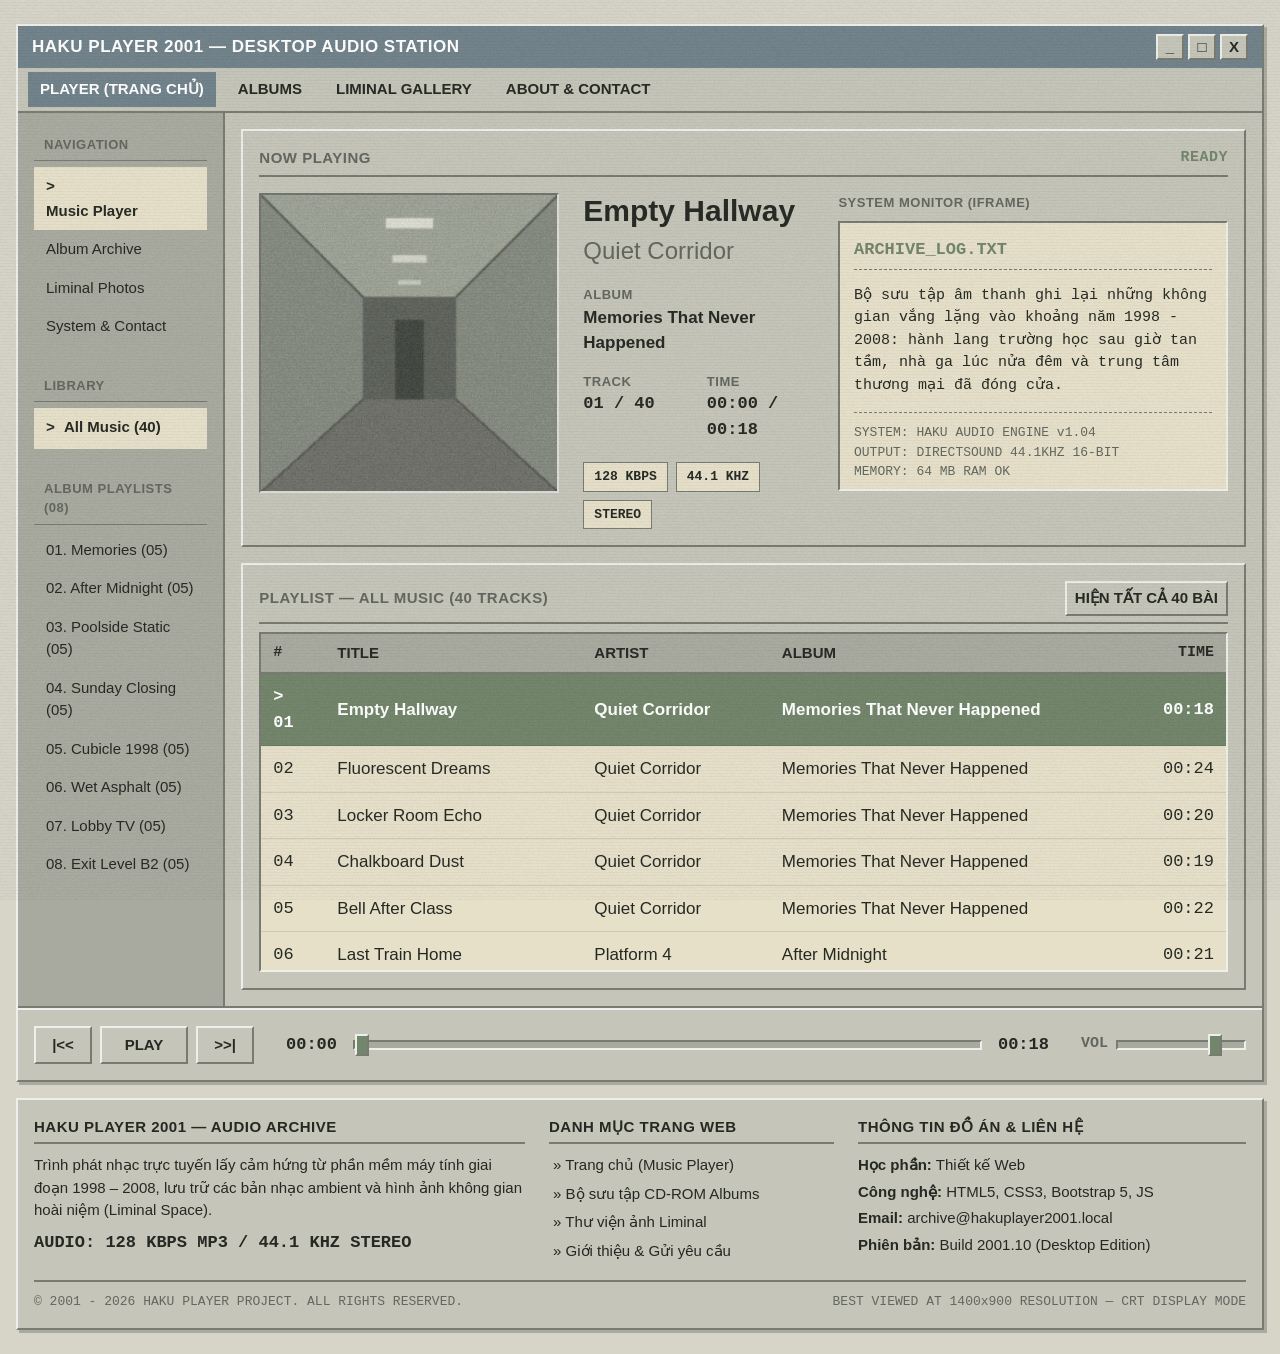
<file: index.html>
<!DOCTYPE html>
<html lang="vi">
<head>
    <meta charset="UTF-8">
    <meta name="viewport" content="width=device-width, initial-scale=1.0">
    <title>Haku Player 2001 - Trình Phát Nhạc</title>
    <!-- Thư viện Bootstrap 5 hỗ trợ chia bố cục và responsive -->
    <link href="https://cdn.jsdelivr.net/npm/bootstrap@5.3.3/dist/css/bootstrap.min.css" rel="stylesheet">
    <!-- Các file CSS giao diện retro và hiệu ứng màn hình cũ -->
    <link rel="stylesheet" href="css/style.css">
    <link rel="stylesheet" href="css/crt.css">
    <link rel="stylesheet" href="css/responsive.css">
</head>
<body>
    <!-- Lớp phủ hạt nhiễu nhẹ tạo cảm giác màn hình analog -->
    <div class="noise-layer"></div>

    <div class="main-container py-3 py-md-4 px-2 px-md-3">
        <!-- Cửa sổ ứng dụng nghe nhạc chính -->
        <div class="app-window retro-panel">

            <!-- Thanh tiêu đề cửa sổ kiểu Windows cổ điển -->
            <header class="titlebar d-flex justify-content-between align-items-center">
                <span class="titlebar-title">HAKU PLAYER 2001 — DESKTOP AUDIO STATION</span>
                <div class="titlebar-controls d-flex gap-1">
                    <button type="button" class="retro-button titlebar-btn" aria-label="Thu nhỏ">_</button>
                    <button type="button" class="retro-button titlebar-btn" aria-label="Phóng to">&#9633;</button>
                    <button type="button" class="retro-button titlebar-btn" aria-label="Đóng">X</button>
                </div>
            </header>

            <!-- Thanh menu đa cấp điều hướng giữa các trang của website -->
            <nav class="menubar" aria-label="Menu điều hướng chính">
                <ul class="menu-list d-flex list-unstyled mb-0">
                    <li class="menu-item">
                        <a href="index.html" class="menu-link active-page">PLAYER (TRANG CHỦ)</a>
                        <ul class="submenu list-unstyled">
                            <li class="submenu-item">
                                <a href="info-frame.html" target="info-frame">Open Archive Log</a>
                            </li>
                            <li class="submenu-item has-children">
                                <span>Export Playlist &raquo;</span>
                                <ul class="submenu submenu-level2 list-unstyled">
                                    <li class="submenu-item"><a href="info-frame.html" target="info-frame">Format .M3U</a></li>
                                    <li class="submenu-item"><a href="info-frame.html" target="info-frame">Format .PLS</a></li>
                                    <li class="submenu-item"><a href="info-frame.html" target="info-frame">Format .TXT</a></li>
                                </ul>
                            </li>
                            <li class="submenu-item">
                                <a href="#playlist-body">Danh sách bài hát</a>
                            </li>
                        </ul>
                    </li>

                    <li class="menu-item">
                        <a href="albums.html" class="menu-link">ALBUMS</a>
                        <ul class="submenu list-unstyled">
                            <li class="submenu-item"><a href="albums.html">Tất cả 08 Album</a></li>
                            <li class="submenu-item has-children">
                                <span>Đĩa CD 01 – 04 &raquo;</span>
                                <ul class="submenu submenu-level2 list-unstyled">
                                    <li class="submenu-item"><a href="albums.html#album-memories">Memories That Never Happened</a></li>
                                    <li class="submenu-item"><a href="albums.html#album-midnight">After Midnight</a></li>
                                    <li class="submenu-item"><a href="albums.html#album-poolside">Poolside Static</a></li>
                                    <li class="submenu-item"><a href="albums.html#album-mall">Sunday Closing Time</a></li>
                                </ul>
                            </li>
                            <li class="submenu-item has-children">
                                <span>Đĩa CD 05 – 08 &raquo;</span>
                                <ul class="submenu submenu-level2 list-unstyled">
                                    <li class="submenu-item"><a href="albums.html#album-office">Cubicle 1998</a></li>
                                    <li class="submenu-item"><a href="albums.html#album-parking">Wet Asphalt &amp; Streetlights</a></li>
                                    <li class="submenu-item"><a href="albums.html#album-waiting">Lobby Television</a></li>
                                    <li class="submenu-item"><a href="albums.html#album-stairwell">Exit Level B2</a></li>
                                </ul>
                            </li>
                        </ul>
                    </li>

                    <li class="menu-item">
                        <a href="gallery.html" class="menu-link">LIMINAL GALLERY</a>
                        <ul class="submenu list-unstyled">
                            <li class="submenu-item"><a href="gallery.html">Bộ sưu tập 08 ảnh 2001</a></li>
                            <li class="submenu-item has-children">
                                <span>Đĩa mềm A (01 – 04) &raquo;</span>
                                <ul class="submenu submenu-level2 list-unstyled">
                                    <li class="submenu-item"><a href="gallery.html#photo-hallway">01. Empty Hallway</a></li>
                                    <li class="submenu-item"><a href="gallery.html#photo-station">02. Midnight Station</a></li>
                                    <li class="submenu-item"><a href="gallery.html#photo-pool">03. Indoor Pool</a></li>
                                    <li class="submenu-item"><a href="gallery.html#photo-mall">04. Closed Mall</a></li>
                                </ul>
                            </li>
                            <li class="submenu-item has-children">
                                <span>Đĩa mềm B (05 – 08) &raquo;</span>
                                <ul class="submenu submenu-level2 list-unstyled">
                                    <li class="submenu-item"><a href="gallery.html#photo-office">05. Fluorescent Office</a></li>
                                    <li class="submenu-item"><a href="gallery.html#photo-parking">06. Rainy Parking Lot</a></li>
                                    <li class="submenu-item"><a href="gallery.html#photo-waiting">07. Empty Waiting Room</a></li>
                                    <li class="submenu-item"><a href="gallery.html#photo-stairwell">08. Quiet Stairwell</a></li>
                                </ul>
                            </li>
                        </ul>
                    </li>

                    <li class="menu-item">
                        <a href="about.html" class="menu-link">ABOUT &amp; CONTACT</a>
                        <ul class="submenu list-unstyled">
                            <li class="submenu-item"><a href="about.html">Giới thiệu dự án</a></li>
                            <li class="submenu-item"><a href="about.html#contact-section">Gửi yêu cầu bài hát</a></li>
                            <li class="submenu-item"><a href="manual-frame.html" target="info-frame">Hướng dẫn nhanh (Iframe)</a></li>
                        </ul>
                    </li>
                </ul>
            </nav>

            <!-- Bố cục chính gồm thanh bên Library và nội dung bên phải -->
            <main class="main-layout row g-0">

                <!-- Khu vực danh mục bên trái -->
                <aside class="sidebar col-md-3 col-lg-2 d-none d-md-block p-3">
                    <div class="sidebar-section mb-4">
                        <div class="sidebar-heading">NAVIGATION</div>
                        <ul class="list-unstyled mb-0">
                            <li class="sidebar-item active"><a href="index.html">Music Player</a></li>
                            <li class="sidebar-item"><a href="albums.html">Album Archive</a></li>
                            <li class="sidebar-item"><a href="gallery.html">Liminal Photos</a></li>
                            <li class="sidebar-item"><a href="about.html">System &amp; Contact</a></li>
                        </ul>
                    </div>

                    <div class="sidebar-section mb-4">
                        <div class="sidebar-heading">LIBRARY</div>
                        <ul class="list-unstyled mb-0">
                            <li class="sidebar-item filter-album active" data-album="ALL">All Music (40)</li>
                        </ul>
                    </div>

                    <div class="sidebar-section">
                        <div class="sidebar-heading">ALBUM PLAYLISTS (08)</div>
                        <ul class="list-unstyled mb-0">
                            <li class="sidebar-item filter-album" data-album="Memories That Never Happened">01. Memories (05)</li>
                            <li class="sidebar-item filter-album" data-album="After Midnight">02. After Midnight (05)</li>
                            <li class="sidebar-item filter-album" data-album="Poolside Static">03. Poolside Static (05)</li>
                            <li class="sidebar-item filter-album" data-album="Sunday Closing Time">04. Sunday Closing (05)</li>
                            <li class="sidebar-item filter-album" data-album="Cubicle 1998">05. Cubicle 1998 (05)</li>
                            <li class="sidebar-item filter-album" data-album="Wet Asphalt & Streetlights">06. Wet Asphalt (05)</li>
                            <li class="sidebar-item filter-album" data-album="Lobby Television">07. Lobby TV (05)</li>
                            <li class="sidebar-item filter-album" data-album="Exit Level B2">08. Exit Level B2 (05)</li>
                        </ul>
                    </div>
                </aside>

                <!-- Khu vực hiển thị thông tin bài hát và danh sách phát -->
                <div class="content-panel col-12 col-md-9 col-lg-10 p-3">

                    <!-- Khu vực hiển thị bài hát đang phát và khung thông tin iframe -->
                    <section class="now-playing retro-panel p-3 mb-3">
                        <div class="panel-header d-flex justify-content-between align-items-center mb-3">
                            <span>NOW PLAYING</span>
                            <span id="player-status" class="status-text">READY</span>
                        </div>

                        <div class="row g-4 align-items-start">
                            <div class="col-12 col-lg-7">
                                <div class="now-playing-body d-flex flex-column flex-sm-row gap-4 align-items-center align-items-sm-start">
                                    <img
                                        id="cover-image"
                                        class="album-cover retro-inset"
                                        src="assets/covers/hallway.jpg"
                                        alt="Ảnh bìa bài hát đang phát"
                                    >

                                    <div class="track-info flex-grow-1 w-100">
                                        <h1 id="song-title" class="song-title mb-1">Empty Hallway</h1>
                                        <p id="song-artist" class="song-artist mb-3">Quiet Corridor</p>

                                        <div class="meta-block mb-3">
                                            <div class="meta-label">ALBUM</div>
                                            <div id="song-album" class="meta-value">Memories That Never Happened</div>
                                        </div>

                                        <div class="row g-3 mb-3">
                                            <div class="col-6">
                                                <div class="meta-label">TRACK</div>
                                                <div id="track-number" class="meta-mono">01 / 40</div>
                                            </div>
                                            <div class="col-6">
                                                <div class="meta-label">TIME</div>
                                                <div id="now-playing-time" class="meta-mono">00:00 / 00:18</div>
                                            </div>
                                        </div>

                                        <!-- Thông số kỹ thuật kiểu máy nghe nhạc MP3 cũ -->
                                        <div class="track-meta d-flex flex-wrap gap-2 pt-1">
                                            <span class="meta-tag">128 KBPS</span>
                                            <span class="meta-tag">44.1 KHZ</span>
                                            <span class="meta-tag">STEREO</span>
                                        </div>
                                    </div>
                                </div>
                            </div>

                            <!-- Khung iframe hiển thị ghi chú hệ thống và hướng dẫn từ menu -->
                            <div class="col-12 col-lg-5">
                                <div class="iframe-box">
                                    <div class="meta-label mb-2">SYSTEM MONITOR (IFRAME)</div>
                                    <iframe
                                        id="info-frame"
                                        name="info-frame"
                                        src="info-frame.html"
                                        class="retro-iframe retro-inset"
                                        title="Khung thông tin hệ thống và hướng dẫn"
                                    ></iframe>
                                </div>
                            </div>
                        </div>
                    </section>

                    <!-- Khu vực bảng danh sách bài hát (hiển thị theo từng Album hoặc toàn bộ 40 bài) -->
                    <section class="playlist retro-panel p-3">
                        <div class="panel-header d-flex flex-wrap justify-content-between align-items-center gap-2 mb-2">
                            <span id="playlist-title">PLAYLIST — ALL MUSIC (40 TRACKS)</span>
                            <button type="button" id="show-all-btn" class="retro-button py-1 px-2">HIỆN TẤT CẢ 40 BÀI</button>
                        </div>
                        <div class="table-responsive playlist-scroll retro-inset">
                            <table class="table table-borderless mb-0 playlist-table">
                                <thead>
                                    <tr>
                                        <th scope="col" class="col-num">#</th>
                                        <th scope="col">TITLE</th>
                                        <th scope="col" class="col-artist">ARTIST</th>
                                        <th scope="col" class="d-none d-sm-table-cell">ALBUM</th>
                                        <th scope="col" class="text-end col-time">TIME</th>
                                    </tr>
                                </thead>
                                <tbody id="playlist-body">
                                    <!-- Danh sách bài hát được tạo bằng JavaScript -->
                                </tbody>
                            </table>
                        </div>
                    </section>

                </div>
            </main>

            <!-- Thanh điều khiển phát nhạc ở dưới cùng cửa sổ -->
            <div class="player-controls d-flex flex-wrap align-items-center justify-content-between gap-3 p-3">
                <!-- Các nút chuyển bài và phát/tạm dừng -->
                <div class="transport-controls d-flex align-items-center gap-2">
                    <button type="button" id="prev-btn" class="retro-button control-btn" aria-label="Bài trước">|&lt;&lt;</button>
                    <button type="button" id="play-btn" class="retro-button control-btn play-btn" aria-label="Phát hoặc tạm dừng">PLAY</button>
                    <button type="button" id="next-btn" class="retro-button control-btn" aria-label="Bài tiếp theo">&gt;&gt;|</button>
                </div>

                <!-- Thanh tua nhạc và hiển thị thời gian -->
                <div class="progress-control d-flex align-items-center gap-3 flex-grow-1 mx-md-3">
                    <span id="current-time" class="time-text">00:00</span>
                    <input
                        type="range"
                        id="progress-bar"
                        class="retro-range flex-grow-1"
                        min="0"
                        max="100"
                        value="0"
                        aria-label="Thanh tiến trình bài hát"
                    >
                    <span id="duration-time" class="time-text">00:18</span>
                </div>

                <!-- Thanh điều chỉnh âm lượng -->
                <div class="volume-control d-flex align-items-center gap-2">
                    <label for="volume-bar" class="volume-label mb-0">VOL</label>
                    <input
                        type="range"
                        id="volume-bar"
                        class="retro-range volume-slider"
                        min="0"
                        max="1"
                        step="0.05"
                        value="0.8"
                        aria-label="Âm lượng"
                    >
                </div>
            </div>

        </div>

        <!-- Chân trang hiển thị thông tin chi tiết ở dưới cùng trang web -->
        <footer class="site-footer retro-panel mt-3 p-3">
            <div class="row g-4">
                <div class="col-12 col-md-5">
                    <div class="footer-heading">HAKU PLAYER 2001 — AUDIO ARCHIVE</div>
                    <p class="mb-2">
                        Trình phát nhạc trực tuyến lấy cảm hứng từ phần mềm máy tính giai đoạn 1998 – 2008,
                        lưu trữ các bản nhạc ambient và hình ảnh không gian hoài niệm (Liminal Space).
                    </p>
                    <div class="meta-mono">AUDIO: 128 KBPS MP3 / 44.1 KHZ STEREO</div>
                </div>

                <div class="col-6 col-md-3">
                    <div class="footer-heading">DANH MỤC TRANG WEB</div>
                    <ul class="list-unstyled footer-links mb-0">
                        <li><a href="index.html">&raquo; Trang chủ (Music Player)</a></li>
                        <li><a href="albums.html">&raquo; Bộ sưu tập CD-ROM Albums</a></li>
                        <li><a href="gallery.html">&raquo; Thư viện ảnh Liminal</a></li>
                        <li><a href="about.html">&raquo; Giới thiệu &amp; Gửi yêu cầu</a></li>
                    </ul>
                </div>

                <div class="col-6 col-md-4">
                    <div class="footer-heading">THÔNG TIN ĐỒ ÁN &amp; LIÊN HỆ</div>
                    <ul class="list-unstyled mb-0">
                        <li class="mb-1"><strong>Học phần:</strong> Thiết kế Web</li>
                        <li class="mb-1"><strong>Công nghệ:</strong> HTML5, CSS3, Bootstrap 5, JS</li>
                        <li class="mb-1"><strong>Email:</strong> archive@hakuplayer2001.local</li>
                        <li><strong>Phiên bản:</strong> Build 2001.10 (Desktop Edition)</li>
                    </ul>
                </div>
            </div>

            <div class="footer-bottom d-flex flex-wrap justify-content-between align-items-center gap-2">
                <span>&copy; 2001 - 2026 HAKU PLAYER PROJECT. ALL RIGHTS RESERVED.</span>
                <span>BEST VIEWED AT 1400x900 RESOLUTION — CRT DISPLAY MODE</span>
            </div>
        </footer>
    </div>

    <!-- Phần tử audio HTML5 dùng để phát nhạc -->
    <audio id="audio" preload="metadata"></audio>

    <script src="js/player.js"></script>
</body>
</html>
</file>
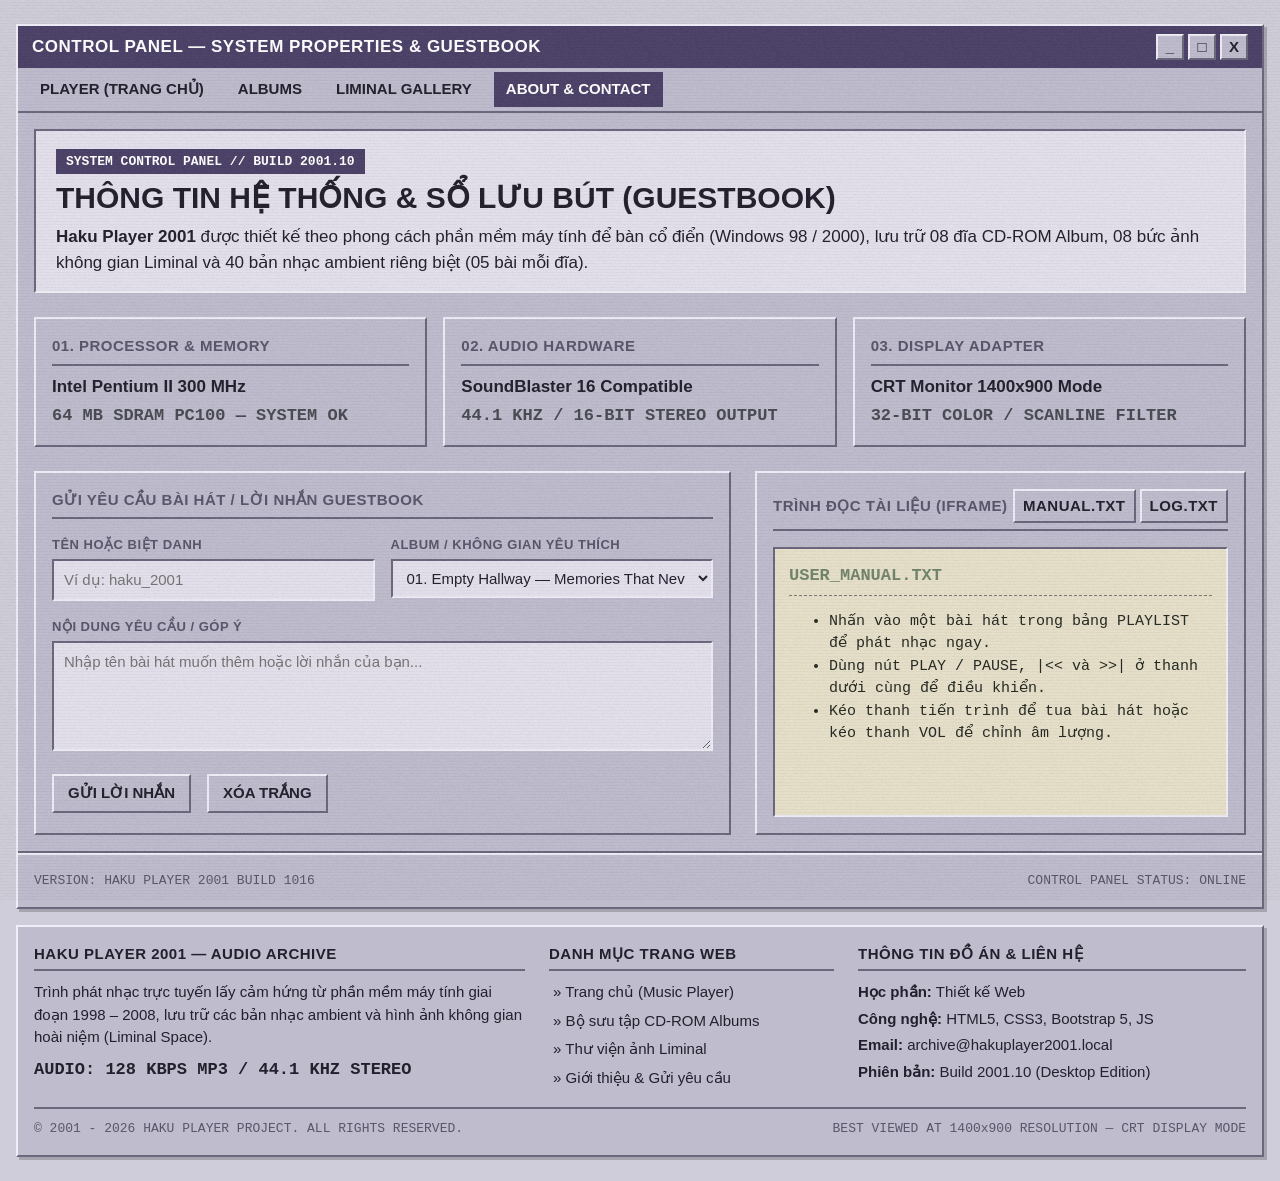
<file: about.html>
<!DOCTYPE html>
<html lang="vi">
<head>
    <meta charset="UTF-8">
    <meta name="viewport" content="width=device-width, initial-scale=1.0">
    <title>Haku Player 2001 - Giới Thiệu &amp; Liên Hệ</title>
    <!-- Thư viện Bootstrap 5 hỗ trợ chia bố cục và responsive -->
    <link href="https://cdn.jsdelivr.net/npm/bootstrap@5.3.3/dist/css/bootstrap.min.css" rel="stylesheet">
    <!-- Các file CSS giao diện retro và hiệu ứng màn hình cũ -->
    <link rel="stylesheet" href="css/style.css">
    <link rel="stylesheet" href="css/crt.css">
    <link rel="stylesheet" href="css/responsive.css">
</head>
<body class="page-about">
    <!-- Lớp phủ hạt nhiễu nhẹ tạo cảm giác màn hình analog -->
    <div class="noise-layer"></div>

    <div class="main-container py-3 py-md-4 px-2 px-md-3">
        <div class="app-window retro-panel">

            <!-- Thanh tiêu đề cửa sổ tông Tím Xám Control Panel riêng của trang About -->
            <header class="titlebar d-flex justify-content-between align-items-center">
                <span class="titlebar-title">CONTROL PANEL — SYSTEM PROPERTIES &amp; GUESTBOOK</span>
                <div class="titlebar-controls d-flex gap-1">
                    <button type="button" class="retro-button titlebar-btn" aria-label="Thu nhỏ">_</button>
                    <button type="button" class="retro-button titlebar-btn" aria-label="Phóng to">&#9633;</button>
                    <button type="button" class="retro-button titlebar-btn" aria-label="Đóng">X</button>
                </div>
            </header>

            <!-- Thanh menu đa cấp điều hướng giữa các trang của website -->
            <nav class="menubar" aria-label="Menu điều hướng chính">
                <ul class="menu-list d-flex list-unstyled mb-0">
                    <li class="menu-item">
                        <a href="index.html" class="menu-link">PLAYER (TRANG CHỦ)</a>
                        <ul class="submenu list-unstyled">
                            <li class="submenu-item"><a href="index.html">Mở trình phát nhạc</a></li>
                            <li class="submenu-item has-children">
                                <span>Export Playlist &raquo;</span>
                                <ul class="submenu submenu-level2 list-unstyled">
                                    <li class="submenu-item"><a href="index.html">Format .M3U</a></li>
                                    <li class="submenu-item"><a href="index.html">Format .PLS</a></li>
                                    <li class="submenu-item"><a href="index.html">Format .TXT</a></li>
                                </ul>
                            </li>
                        </ul>
                    </li>

                    <li class="menu-item">
                        <a href="albums.html" class="menu-link">ALBUMS</a>
                        <ul class="submenu list-unstyled">
                            <li class="submenu-item"><a href="albums.html">Tất cả 08 Album</a></li>
                            <li class="submenu-item has-children">
                                <span>Đĩa CD 01 – 04 &raquo;</span>
                                <ul class="submenu submenu-level2 list-unstyled">
                                    <li class="submenu-item"><a href="albums.html#album-memories">Memories That Never Happened</a></li>
                                    <li class="submenu-item"><a href="albums.html#album-midnight">After Midnight</a></li>
                                    <li class="submenu-item"><a href="albums.html#album-poolside">Poolside Static</a></li>
                                    <li class="submenu-item"><a href="albums.html#album-mall">Sunday Closing Time</a></li>
                                </ul>
                            </li>
                            <li class="submenu-item has-children">
                                <span>Đĩa CD 05 – 08 &raquo;</span>
                                <ul class="submenu submenu-level2 list-unstyled">
                                    <li class="submenu-item"><a href="albums.html#album-office">Cubicle 1998</a></li>
                                    <li class="submenu-item"><a href="albums.html#album-parking">Wet Asphalt &amp; Streetlights</a></li>
                                    <li class="submenu-item"><a href="albums.html#album-waiting">Lobby Television</a></li>
                                    <li class="submenu-item"><a href="albums.html#album-stairwell">Exit Level B2</a></li>
                                </ul>
                            </li>
                        </ul>
                    </li>

                    <li class="menu-item">
                        <a href="gallery.html" class="menu-link">LIMINAL GALLERY</a>
                        <ul class="submenu list-unstyled">
                            <li class="submenu-item"><a href="gallery.html">Bộ sưu tập 08 ảnh 2001</a></li>
                            <li class="submenu-item has-children">
                                <span>Đĩa mềm A (01 – 04) &raquo;</span>
                                <ul class="submenu submenu-level2 list-unstyled">
                                    <li class="submenu-item"><a href="gallery.html#photo-hallway">01. Empty Hallway</a></li>
                                    <li class="submenu-item"><a href="gallery.html#photo-station">02. Midnight Station</a></li>
                                    <li class="submenu-item"><a href="gallery.html#photo-pool">03. Indoor Pool</a></li>
                                    <li class="submenu-item"><a href="gallery.html#photo-mall">04. Closed Mall</a></li>
                                </ul>
                            </li>
                            <li class="submenu-item has-children">
                                <span>Đĩa mềm B (05 – 08) &raquo;</span>
                                <ul class="submenu submenu-level2 list-unstyled">
                                    <li class="submenu-item"><a href="gallery.html#photo-office">05. Fluorescent Office</a></li>
                                    <li class="submenu-item"><a href="gallery.html#photo-parking">06. Rainy Parking Lot</a></li>
                                    <li class="submenu-item"><a href="gallery.html#photo-waiting">07. Empty Waiting Room</a></li>
                                    <li class="submenu-item"><a href="gallery.html#photo-stairwell">08. Quiet Stairwell</a></li>
                                </ul>
                            </li>
                        </ul>
                    </li>

                    <li class="menu-item">
                        <a href="about.html" class="menu-link active-page">ABOUT &amp; CONTACT</a>
                        <ul class="submenu list-unstyled">
                            <li class="submenu-item"><a href="about.html">Giới thiệu dự án</a></li>
                            <li class="submenu-item"><a href="#contact-section">Gửi yêu cầu bài hát</a></li>
                        </ul>
                    </li>
                </ul>
            </nav>

            <!-- Bố cục dạng Hộp thoại Control Panel 3 tầng dành riêng cho trang Giới thiệu -->
            <main class="main-layout p-3">

                <!-- Tầng 1: Hộp thoại giới thiệu tổng quan -->
                <section class="page-banner mb-4">
                    <span class="banner-badge">SYSTEM CONTROL PANEL // BUILD 2001.10</span>
                    <h1 class="song-title mb-2">THÔNG TIN HỆ THỐNG &amp; SỔ LƯU BÚT (GUESTBOOK)</h1>
                    <p class="mb-0">
                        <strong>Haku Player 2001</strong> được thiết kế theo phong cách phần mềm máy tính để bàn cổ điển
                        (Windows 98 / 2000), lưu trữ 08 đĩa CD-ROM Album, 08 bức ảnh không gian Liminal và 40 bản nhạc ambient riêng biệt (05 bài mỗi đĩa).
                    </p>
                </section>

                <!-- Tầng 2: 3 thẻ thông số phần cứng cổ điển -->
                <section class="row g-3 mb-4">
                    <div class="col-12 col-md-4">
                        <div class="retro-panel p-3 h-100">
                            <div class="panel-header mb-2">01. PROCESSOR &amp; MEMORY</div>
                            <div class="meta-value mb-1">Intel Pentium II 300 MHz</div>
                            <div class="meta-mono text-muted">64 MB SDRAM PC100 — SYSTEM OK</div>
                        </div>
                    </div>

                    <div class="col-12 col-md-4">
                        <div class="retro-panel p-3 h-100">
                            <div class="panel-header mb-2">02. AUDIO HARDWARE</div>
                            <div class="meta-value mb-1">SoundBlaster 16 Compatible</div>
                            <div class="meta-mono text-muted">44.1 KHZ / 16-BIT STEREO OUTPUT</div>
                        </div>
                    </div>

                    <div class="col-12 col-md-4">
                        <div class="retro-panel p-3 h-100">
                            <div class="panel-header mb-2">03. DISPLAY ADAPTER</div>
                            <div class="meta-value mb-1">CRT Monitor 1400x900 Mode</div>
                            <div class="meta-mono text-muted">32-BIT COLOR / SCANLINE FILTER</div>
                        </div>
                    </div>
                </section>

                <!-- Tầng 3: Chia đôi 2 cột đối xứng (Form gửi yêu cầu & Khung đọc tài liệu Iframe) -->
                <div class="row g-4">
                    <!-- Cột trái: Biểu mẫu gửi yêu cầu bài hát -->
                    <div class="col-12 col-lg-7">
                        <section id="contact-section" class="retro-panel p-3 h-100">
                            <div class="panel-header mb-3">GỬI YÊU CẦU BÀI HÁT / LỜI NHẮN GUESTBOOK</div>
                            <form id="feedback-form" class="row g-3">
                                <div class="col-12 col-md-6">
                                    <label for="user-name" class="meta-label d-block mb-1">TÊN HOẶC BIỆT DANH</label>
                                    <input type="text" id="user-name" class="retro-input" placeholder="Ví dụ: haku_2001" required>
                                </div>

                                <div class="col-12 col-md-6">
                                    <label for="fav-space" class="meta-label d-block mb-1">ALBUM / KHÔNG GIAN YÊU THÍCH</label>
                                    <select id="fav-space" class="retro-input">
                                        <option value="Memories That Never Happened">01. Empty Hallway — Memories That Never Happened</option>
                                        <option value="After Midnight">02. Midnight Station — After Midnight</option>
                                        <option value="Poolside Static">03. Indoor Pool — Poolside Static</option>
                                        <option value="Sunday Closing Time">04. Closed Mall — Sunday Closing Time</option>
                                        <option value="Cubicle 1998">05. Fluorescent Office — Cubicle 1998</option>
                                        <option value="Wet Asphalt & Streetlights">06. Rainy Parking Lot — Wet Asphalt &amp; Streetlights</option>
                                        <option value="Lobby Television">07. Empty Waiting Room — Lobby Television</option>
                                        <option value="Exit Level B2">08. Quiet Stairwell — Exit Level B2</option>
                                    </select>
                                </div>

                                <div class="col-12">
                                    <label for="user-message" class="meta-label d-block mb-1">NỘI DUNG YÊU CẦU / GÓP Ý</label>
                                    <textarea id="user-message" class="retro-input" rows="4" placeholder="Nhập tên bài hát muốn thêm hoặc lời nhắn của bạn..." required></textarea>
                                </div>

                                <div class="col-12 d-flex flex-wrap align-items-center gap-3">
                                    <button type="submit" class="retro-button">GỬI LỜI NHẮN</button>
                                    <button type="reset" class="retro-button">XÓA TRẮNG</button>
                                    <span id="form-status" class="status-text"></span>
                                </div>
                            </form>
                        </section>
                    </div>

                    <!-- Cột phải: Khung iframe đọc tài liệu hệ thống -->
                    <div class="col-12 col-lg-5">
                        <section class="retro-panel p-3 h-100">
                            <div class="panel-header d-flex justify-content-between align-items-center mb-3">
                                <span>TRÌNH ĐỌC TÀI LIỆU (IFRAME)</span>
                                <div class="d-flex gap-1">
                                    <a href="manual-frame.html" target="about-frame" class="retro-button py-1 px-2">MANUAL.TXT</a>
                                    <a href="info-frame.html" target="about-frame" class="retro-button py-1 px-2">LOG.TXT</a>
                                </div>
                            </div>
                            <iframe
                                name="about-frame"
                                src="manual-frame.html"
                                class="retro-iframe retro-inset"
                                title="Tài liệu hướng dẫn sử dụng"
                            ></iframe>
                        </section>
                    </div>
                </div>

            </main>

            <!-- Thanh trạng thái dưới cùng cửa sổ -->
            <div class="status-bar d-flex justify-content-between align-items-center p-3">
                <span>VERSION: HAKU PLAYER 2001 BUILD 1016</span>
                <span>CONTROL PANEL STATUS: ONLINE</span>
            </div>

        </div>

        <!-- Chân trang hiển thị thông tin chi tiết ở dưới cùng trang web -->
        <footer class="site-footer retro-panel mt-3 p-3">
            <div class="row g-4">
                <div class="col-12 col-md-5">
                    <div class="footer-heading">HAKU PLAYER 2001 — AUDIO ARCHIVE</div>
                    <p class="mb-2">
                        Trình phát nhạc trực tuyến lấy cảm hứng từ phần mềm máy tính giai đoạn 1998 – 2008,
                        lưu trữ các bản nhạc ambient và hình ảnh không gian hoài niệm (Liminal Space).
                    </p>
                    <div class="meta-mono">AUDIO: 128 KBPS MP3 / 44.1 KHZ STEREO</div>
                </div>

                <div class="col-6 col-md-3">
                    <div class="footer-heading">DANH MỤC TRANG WEB</div>
                    <ul class="list-unstyled footer-links mb-0">
                        <li><a href="index.html">&raquo; Trang chủ (Music Player)</a></li>
                        <li><a href="albums.html">&raquo; Bộ sưu tập CD-ROM Albums</a></li>
                        <li><a href="gallery.html">&raquo; Thư viện ảnh Liminal</a></li>
                        <li><a href="about.html">&raquo; Giới thiệu &amp; Gửi yêu cầu</a></li>
                    </ul>
                </div>

                <div class="col-6 col-md-4">
                    <div class="footer-heading">THÔNG TIN ĐỒ ÁN &amp; LIÊN HỆ</div>
                    <ul class="list-unstyled mb-0">
                        <li class="mb-1"><strong>Học phần:</strong> Thiết kế Web</li>
                        <li class="mb-1"><strong>Công nghệ:</strong> HTML5, CSS3, Bootstrap 5, JS</li>
                        <li class="mb-1"><strong>Email:</strong> archive@hakuplayer2001.local</li>
                        <li><strong>Phiên bản:</strong> Build 2001.10 (Desktop Edition)</li>
                    </ul>
                </div>
            </div>

            <div class="footer-bottom d-flex flex-wrap justify-content-between align-items-center gap-2">
                <span>&copy; 2001 - 2026 HAKU PLAYER PROJECT. ALL RIGHTS RESERVED.</span>
                <span>BEST VIEWED AT 1400x900 RESOLUTION — CRT DISPLAY MODE</span>
            </div>
        </footer>
    </div>

    <script>
        // Xử lý sự kiện gửi biểu mẫu góp ý đơn giản
        const feedbackForm = document.querySelector("#feedback-form");
        const formStatus = document.querySelector("#form-status");

        feedbackForm.addEventListener("submit", function (event) {
            event.preventDefault();
            const nameValue = document.querySelector("#user-name").value;
            formStatus.textContent = "ĐÃ LƯU LỜI NHẮN TỪ: " + nameValue.toUpperCase();
            feedbackForm.reset();
        });
    </script>
</body>
</html>
</file>
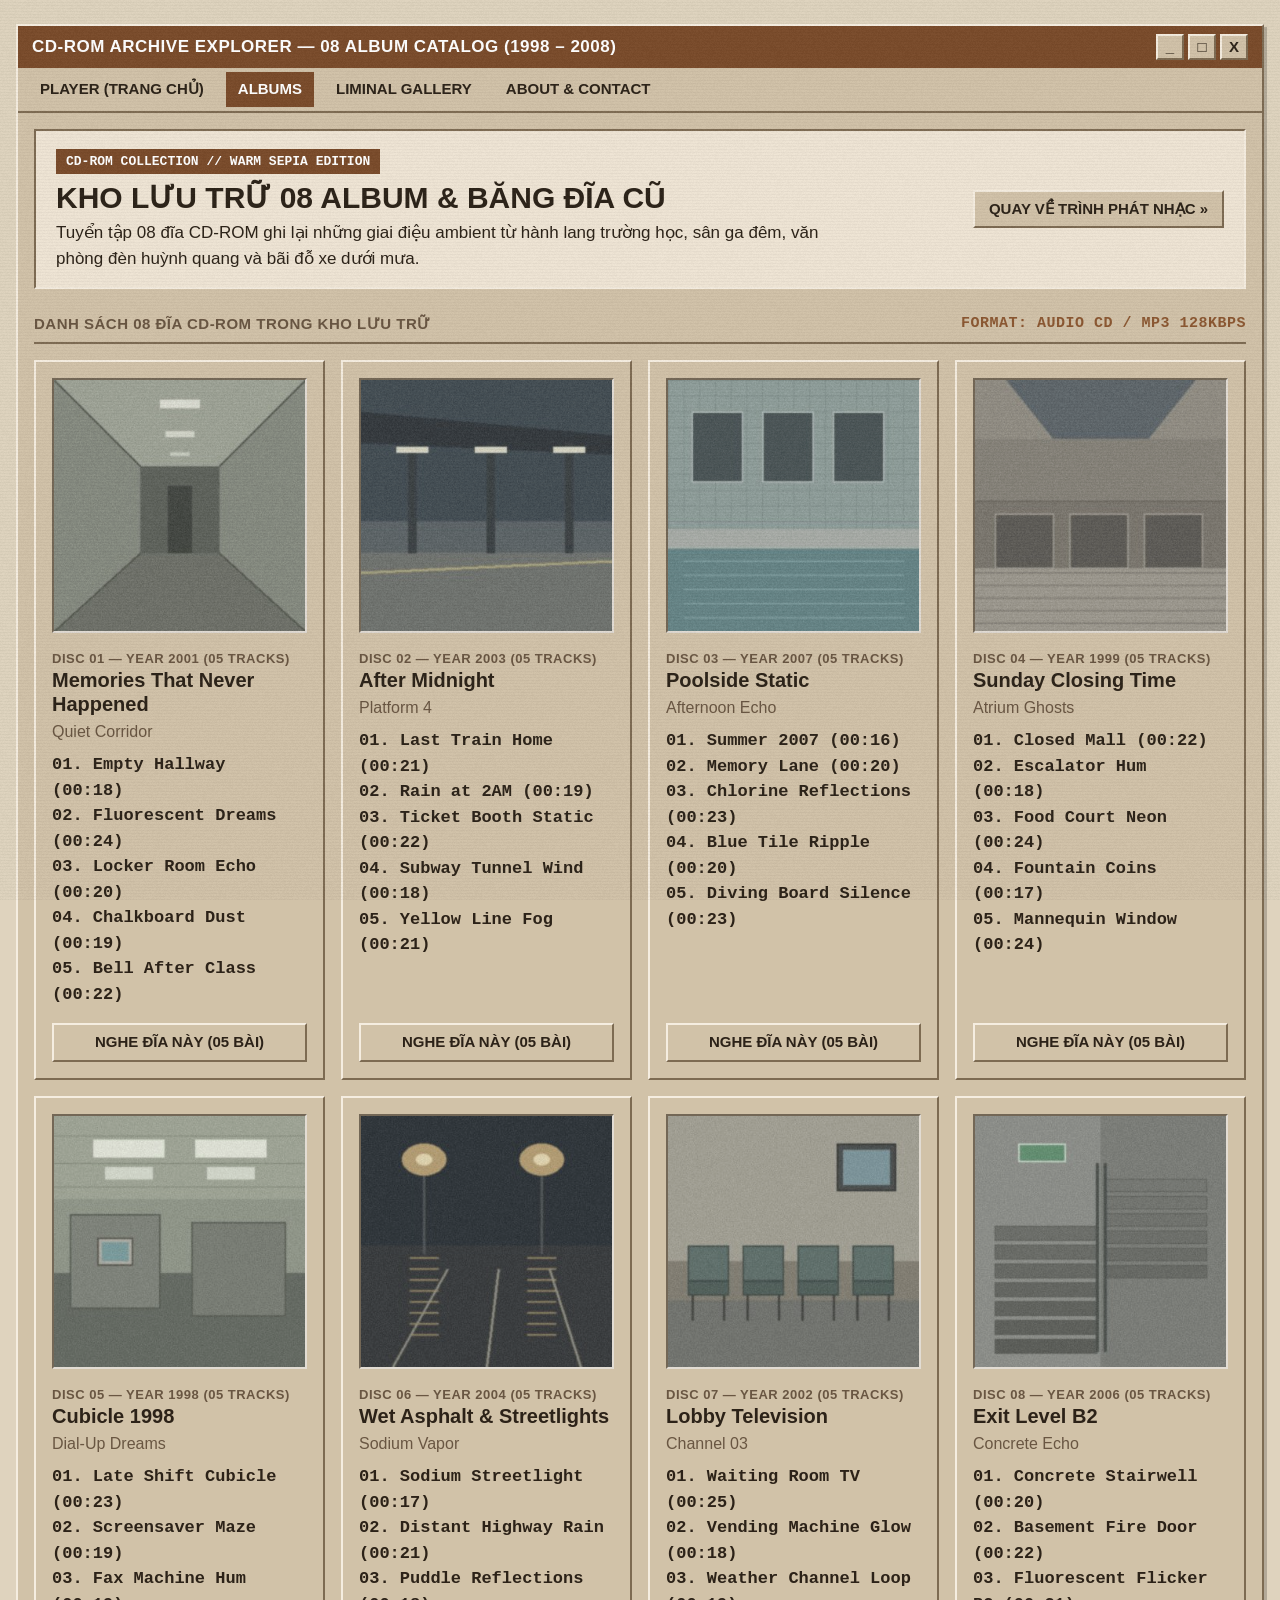
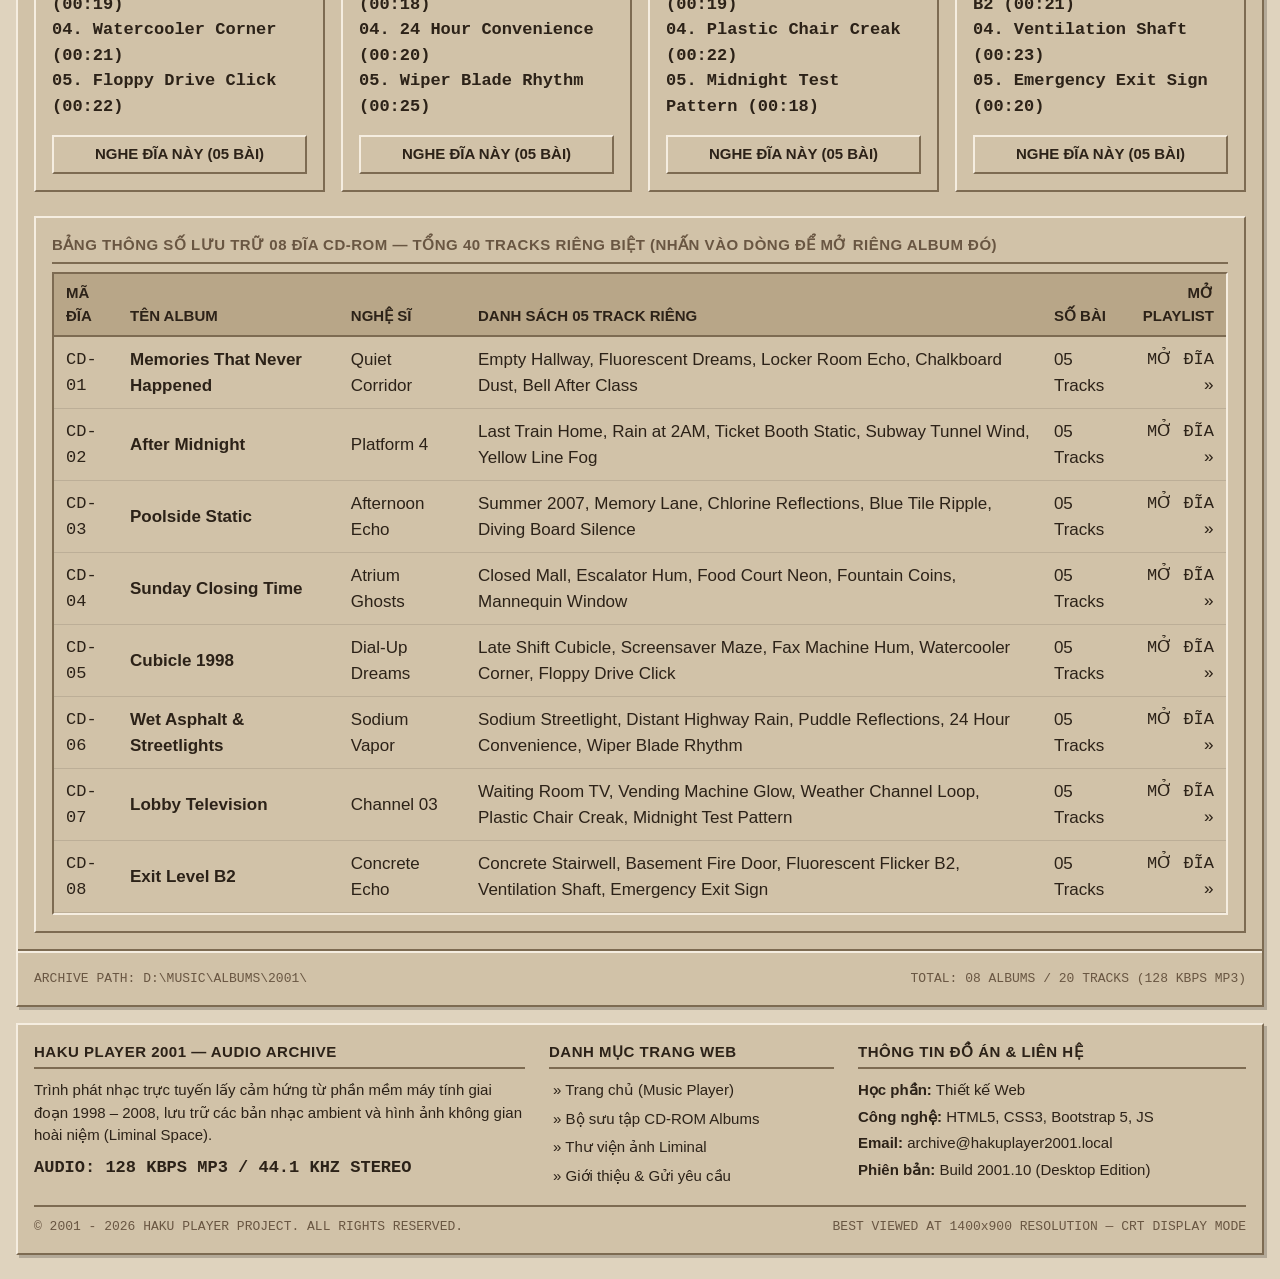
<file: albums.html>
<!DOCTYPE html>
<html lang="vi">
<head>
    <meta charset="UTF-8">
    <meta name="viewport" content="width=device-width, initial-scale=1.0">
    <title>Haku Player 2001 - Danh Sách 08 Album</title>
    <!-- Thư viện Bootstrap 5 hỗ trợ chia bố cục và responsive -->
    <link href="https://cdn.jsdelivr.net/npm/bootstrap@5.3.3/dist/css/bootstrap.min.css" rel="stylesheet">
    <!-- Các file CSS giao diện retro và hiệu ứng màn hình cũ -->
    <link rel="stylesheet" href="css/style.css">
    <link rel="stylesheet" href="css/crt.css">
    <link rel="stylesheet" href="css/responsive.css">
</head>
<body class="page-albums">
    <!-- Lớp phủ hạt nhiễu nhẹ tạo cảm giác màn hình analog -->
    <div class="noise-layer"></div>

    <div class="main-container py-3 py-md-4 px-2 px-md-3">
        <div class="app-window retro-panel">

            <!-- Thanh tiêu đề cửa sổ tông màu Nâu Hổ Phách riêng của trang Albums -->
            <header class="titlebar d-flex justify-content-between align-items-center">
                <span class="titlebar-title">CD-ROM ARCHIVE EXPLORER — 08 ALBUM CATALOG (1998 – 2008)</span>
                <div class="titlebar-controls d-flex gap-1">
                    <button type="button" class="retro-button titlebar-btn" aria-label="Thu nhỏ">_</button>
                    <button type="button" class="retro-button titlebar-btn" aria-label="Phóng to">&#9633;</button>
                    <button type="button" class="retro-button titlebar-btn" aria-label="Đóng">X</button>
                </div>
            </header>

            <!-- Thanh menu đa cấp điều hướng giữa các trang của website -->
            <nav class="menubar" aria-label="Menu điều hướng chính">
                <ul class="menu-list d-flex list-unstyled mb-0">
                    <li class="menu-item">
                        <a href="index.html" class="menu-link">PLAYER (TRANG CHỦ)</a>
                        <ul class="submenu list-unstyled">
                            <li class="submenu-item"><a href="index.html">Mở trình phát nhạc</a></li>
                            <li class="submenu-item has-children">
                                <span>Export Playlist &raquo;</span>
                                <ul class="submenu submenu-level2 list-unstyled">
                                    <li class="submenu-item"><a href="index.html">Format .M3U</a></li>
                                    <li class="submenu-item"><a href="index.html">Format .PLS</a></li>
                                    <li class="submenu-item"><a href="index.html">Format .TXT</a></li>
                                </ul>
                            </li>
                        </ul>
                    </li>

                    <li class="menu-item">
                        <a href="albums.html" class="menu-link active-page">ALBUMS</a>
                        <ul class="submenu list-unstyled">
                            <li class="submenu-item"><a href="albums.html">Tất cả 08 Album</a></li>
                            <li class="submenu-item has-children">
                                <span>Đĩa CD 01 – 04 &raquo;</span>
                                <ul class="submenu submenu-level2 list-unstyled">
                                    <li class="submenu-item"><a href="#album-memories">Memories That Never Happened</a></li>
                                    <li class="submenu-item"><a href="#album-midnight">After Midnight</a></li>
                                    <li class="submenu-item"><a href="#album-poolside">Poolside Static</a></li>
                                    <li class="submenu-item"><a href="#album-mall">Sunday Closing Time</a></li>
                                </ul>
                            </li>
                            <li class="submenu-item has-children">
                                <span>Đĩa CD 05 – 08 &raquo;</span>
                                <ul class="submenu submenu-level2 list-unstyled">
                                    <li class="submenu-item"><a href="#album-office">Cubicle 1998</a></li>
                                    <li class="submenu-item"><a href="#album-parking">Wet Asphalt &amp; Streetlights</a></li>
                                    <li class="submenu-item"><a href="#album-waiting">Lobby Television</a></li>
                                    <li class="submenu-item"><a href="#album-stairwell">Exit Level B2</a></li>
                                </ul>
                            </li>
                        </ul>
                    </li>

                    <li class="menu-item">
                        <a href="gallery.html" class="menu-link">LIMINAL GALLERY</a>
                        <ul class="submenu list-unstyled">
                            <li class="submenu-item"><a href="gallery.html">Bộ sưu tập 08 ảnh 2001</a></li>
                            <li class="submenu-item has-children">
                                <span>Đĩa mềm A (01 – 04) &raquo;</span>
                                <ul class="submenu submenu-level2 list-unstyled">
                                    <li class="submenu-item"><a href="gallery.html#photo-hallway">01. Empty Hallway</a></li>
                                    <li class="submenu-item"><a href="gallery.html#photo-station">02. Midnight Station</a></li>
                                    <li class="submenu-item"><a href="gallery.html#photo-pool">03. Indoor Pool</a></li>
                                    <li class="submenu-item"><a href="gallery.html#photo-mall">04. Closed Mall</a></li>
                                </ul>
                            </li>
                            <li class="submenu-item has-children">
                                <span>Đĩa mềm B (05 – 08) &raquo;</span>
                                <ul class="submenu submenu-level2 list-unstyled">
                                    <li class="submenu-item"><a href="gallery.html#photo-office">05. Fluorescent Office</a></li>
                                    <li class="submenu-item"><a href="gallery.html#photo-parking">06. Rainy Parking Lot</a></li>
                                    <li class="submenu-item"><a href="gallery.html#photo-waiting">07. Empty Waiting Room</a></li>
                                    <li class="submenu-item"><a href="gallery.html#photo-stairwell">08. Quiet Stairwell</a></li>
                                </ul>
                            </li>
                        </ul>
                    </li>

                    <li class="menu-item">
                        <a href="about.html" class="menu-link">ABOUT &amp; CONTACT</a>
                        <ul class="submenu list-unstyled">
                            <li class="submenu-item"><a href="about.html">Giới thiệu dự án</a></li>
                            <li class="submenu-item"><a href="about.html#contact-section">Gửi yêu cầu bài hát</a></li>
                        </ul>
                    </li>
                </ul>
            </nav>

            <!-- Bố cục toàn khung dành riêng cho trang Kệ Đĩa 08 Album -->
            <main class="main-layout p-3">

                <!-- Banner giới thiệu bộ sưu tập đĩa CD-ROM -->
                <section class="page-banner mb-4">
                    <div class="row align-items-center g-3">
                        <div class="col-12 col-lg-8">
                            <span class="banner-badge">CD-ROM COLLECTION // WARM SEPIA EDITION</span>
                            <h1 class="song-title mb-1">KHO LƯU TRỮ 08 ALBUM &amp; BĂNG ĐĨA CŨ</h1>
                            <p class="mb-0">
                                Tuyển tập 08 đĩa CD-ROM ghi lại những giai điệu ambient từ hành lang trường học,
                                sân ga đêm, văn phòng đèn huỳnh quang và bãi đỗ xe dưới mưa.
                            </p>
                        </div>
                        <div class="col-12 col-lg-4 text-lg-end">
                            <a href="index.html" class="retro-button">QUAY VỀ TRÌNH PHÁT NHẠC &raquo;</a>
                        </div>
                    </div>
                </section>

                <!-- Lưới 4 cột x 2 hàng trưng bày 08 đĩa CD-ROM -->
                <section class="mb-4">
                    <div class="panel-header d-flex justify-content-between align-items-center mb-3">
                        <span>DANH SÁCH 08 ĐĨA CD-ROM TRONG KHO LƯU TRỮ</span>
                        <span class="status-text">FORMAT: AUDIO CD / MP3 128KBPS</span>
                    </div>

                    <div class="row g-3">
                        <!-- Đĩa 1 (05 bài) -->
                        <div class="col-12 col-sm-6 col-xl-3" id="album-memories">
                            <div class="retro-panel p-3 h-100 d-flex flex-column">
                                <img src="assets/covers/hallway.jpg" alt="Memories That Never Happened" class="album-card-img retro-inset mb-3">
                                <div class="meta-label">DISC 01 — YEAR 2001 (05 TRACKS)</div>
                                <h2 class="song-title fs-5 mb-1">Memories That Never Happened</h2>
                                <p class="song-artist fs-6 mb-2">Quiet Corridor</p>
                                <div class="meta-mono mb-3 flex-grow-1">
                                    <div>01. Empty Hallway (00:18)</div>
                                    <div>02. Fluorescent Dreams (00:24)</div>
                                    <div>03. Locker Room Echo (00:20)</div>
                                    <div>04. Chalkboard Dust (00:19)</div>
                                    <div>05. Bell After Class (00:22)</div>
                                </div>
                                <a href="index.html?album=Memories%20That%20Never%20Happened" class="retro-button text-center w-100">NGHE ĐĨA NÀY (05 BÀI)</a>
                            </div>
                        </div>

                        <!-- Đĩa 2 (05 bài) -->
                        <div class="col-12 col-sm-6 col-xl-3" id="album-midnight">
                            <div class="retro-panel p-3 h-100 d-flex flex-column">
                                <img src="assets/covers/station.jpg" alt="After Midnight" class="album-card-img retro-inset mb-3">
                                <div class="meta-label">DISC 02 — YEAR 2003 (05 TRACKS)</div>
                                <h2 class="song-title fs-5 mb-1">After Midnight</h2>
                                <p class="song-artist fs-6 mb-2">Platform 4</p>
                                <div class="meta-mono mb-3 flex-grow-1">
                                    <div>01. Last Train Home (00:21)</div>
                                    <div>02. Rain at 2AM (00:19)</div>
                                    <div>03. Ticket Booth Static (00:22)</div>
                                    <div>04. Subway Tunnel Wind (00:18)</div>
                                    <div>05. Yellow Line Fog (00:21)</div>
                                </div>
                                <a href="index.html?album=After%20Midnight" class="retro-button text-center w-100">NGHE ĐĨA NÀY (05 BÀI)</a>
                            </div>
                        </div>

                        <!-- Đĩa 3 (05 bài) -->
                        <div class="col-12 col-sm-6 col-xl-3" id="album-poolside">
                            <div class="retro-panel p-3 h-100 d-flex flex-column">
                                <img src="assets/covers/pool.jpg" alt="Poolside Static" class="album-card-img retro-inset mb-3">
                                <div class="meta-label">DISC 03 — YEAR 2007 (05 TRACKS)</div>
                                <h2 class="song-title fs-5 mb-1">Poolside Static</h2>
                                <p class="song-artist fs-6 mb-2">Afternoon Echo</p>
                                <div class="meta-mono mb-3 flex-grow-1">
                                    <div>01. Summer 2007 (00:16)</div>
                                    <div>02. Memory Lane (00:20)</div>
                                    <div>03. Chlorine Reflections (00:23)</div>
                                    <div>04. Blue Tile Ripple (00:20)</div>
                                    <div>05. Diving Board Silence (00:23)</div>
                                </div>
                                <a href="index.html?album=Poolside%20Static" class="retro-button text-center w-100">NGHE ĐĨA NÀY (05 BÀI)</a>
                            </div>
                        </div>

                        <!-- Đĩa 4 (05 bài) -->
                        <div class="col-12 col-sm-6 col-xl-3" id="album-mall">
                            <div class="retro-panel p-3 h-100 d-flex flex-column">
                                <img src="assets/covers/mall.jpg" alt="Sunday Closing Time" class="album-card-img retro-inset mb-3">
                                <div class="meta-label">DISC 04 — YEAR 1999 (05 TRACKS)</div>
                                <h2 class="song-title fs-5 mb-1">Sunday Closing Time</h2>
                                <p class="song-artist fs-6 mb-2">Atrium Ghosts</p>
                                <div class="meta-mono mb-3 flex-grow-1">
                                    <div>01. Closed Mall (00:22)</div>
                                    <div>02. Escalator Hum (00:18)</div>
                                    <div>03. Food Court Neon (00:24)</div>
                                    <div>04. Fountain Coins (00:17)</div>
                                    <div>05. Mannequin Window (00:24)</div>
                                </div>
                                <a href="index.html?album=Sunday%20Closing%20Time" class="retro-button text-center w-100">NGHE ĐĨA NÀY (05 BÀI)</a>
                            </div>
                        </div>

                        <!-- Đĩa 5 (05 bài) -->
                        <div class="col-12 col-sm-6 col-xl-3" id="album-office">
                            <div class="retro-panel p-3 h-100 d-flex flex-column">
                                <img src="assets/covers/office.jpg" alt="Cubicle 1998" class="album-card-img retro-inset mb-3">
                                <div class="meta-label">DISC 05 — YEAR 1998 (05 TRACKS)</div>
                                <h2 class="song-title fs-5 mb-1">Cubicle 1998</h2>
                                <p class="song-artist fs-6 mb-2">Dial-Up Dreams</p>
                                <div class="meta-mono mb-3 flex-grow-1">
                                    <div>01. Late Shift Cubicle (00:23)</div>
                                    <div>02. Screensaver Maze (00:19)</div>
                                    <div>03. Fax Machine Hum (00:19)</div>
                                    <div>04. Watercooler Corner (00:21)</div>
                                    <div>05. Floppy Drive Click (00:22)</div>
                                </div>
                                <a href="index.html?album=Cubicle%201998" class="retro-button text-center w-100">NGHE ĐĨA NÀY (05 BÀI)</a>
                            </div>
                        </div>

                        <!-- Đĩa 6 (05 bài) -->
                        <div class="col-12 col-sm-6 col-xl-3" id="album-parking">
                            <div class="retro-panel p-3 h-100 d-flex flex-column">
                                <img src="assets/covers/parking.jpg" alt="Wet Asphalt & Streetlights" class="album-card-img retro-inset mb-3">
                                <div class="meta-label">DISC 06 — YEAR 2004 (05 TRACKS)</div>
                                <h2 class="song-title fs-5 mb-1">Wet Asphalt &amp; Streetlights</h2>
                                <p class="song-artist fs-6 mb-2">Sodium Vapor</p>
                                <div class="meta-mono mb-3 flex-grow-1">
                                    <div>01. Sodium Streetlight (00:17)</div>
                                    <div>02. Distant Highway Rain (00:21)</div>
                                    <div>03. Puddle Reflections (00:18)</div>
                                    <div>04. 24 Hour Convenience (00:20)</div>
                                    <div>05. Wiper Blade Rhythm (00:25)</div>
                                </div>
                                <a href="index.html?album=Wet%20Asphalt%20%26%20Streetlights" class="retro-button text-center w-100">NGHE ĐĨA NÀY (05 BÀI)</a>
                            </div>
                        </div>

                        <!-- Đĩa 7 (05 bài) -->
                        <div class="col-12 col-sm-6 col-xl-3" id="album-waiting">
                            <div class="retro-panel p-3 h-100 d-flex flex-column">
                                <img src="assets/covers/waiting.jpg" alt="Lobby Television" class="album-card-img retro-inset mb-3">
                                <div class="meta-label">DISC 07 — YEAR 2002 (05 TRACKS)</div>
                                <h2 class="song-title fs-5 mb-1">Lobby Television</h2>
                                <p class="song-artist fs-6 mb-2">Channel 03</p>
                                <div class="meta-mono mb-3 flex-grow-1">
                                    <div>01. Waiting Room TV (00:25)</div>
                                    <div>02. Vending Machine Glow (00:18)</div>
                                    <div>03. Weather Channel Loop (00:19)</div>
                                    <div>04. Plastic Chair Creak (00:22)</div>
                                    <div>05. Midnight Test Pattern (00:18)</div>
                                </div>
                                <a href="index.html?album=Lobby%20Television" class="retro-button text-center w-100">NGHE ĐĨA NÀY (05 BÀI)</a>
                            </div>
                        </div>

                        <!-- Đĩa 8 (05 bài) -->
                        <div class="col-12 col-sm-6 col-xl-3" id="album-stairwell">
                            <div class="retro-panel p-3 h-100 d-flex flex-column">
                                <img src="assets/covers/stairwell.jpg" alt="Exit Level B2" class="album-card-img retro-inset mb-3">
                                <div class="meta-label">DISC 08 — YEAR 2006 (05 TRACKS)</div>
                                <h2 class="song-title fs-5 mb-1">Exit Level B2</h2>
                                <p class="song-artist fs-6 mb-2">Concrete Echo</p>
                                <div class="meta-mono mb-3 flex-grow-1">
                                    <div>01. Concrete Stairwell (00:20)</div>
                                    <div>02. Basement Fire Door (00:22)</div>
                                    <div>03. Fluorescent Flicker B2 (00:21)</div>
                                    <div>04. Ventilation Shaft (00:23)</div>
                                    <div>05. Emergency Exit Sign (00:20)</div>
                                </div>
                                <a href="index.html?album=Exit%20Level%20B2" class="retro-button text-center w-100">NGHE ĐĨA NÀY (05 BÀI)</a>
                            </div>
                        </div>
                    </div>
                </section>

                <!-- Bảng thông số kỹ thuật 08 đĩa CD-ROM (Tổng 40 bài hát) -->
                <section class="retro-panel p-3">
                    <div class="panel-header mb-2">BẢNG THÔNG SỐ LƯU TRỮ 08 ĐĨA CD-ROM — TỔNG 40 TRACKS RIÊNG BIỆT (NHẤN VÀO DÒNG ĐỂ MỞ RIÊNG ALBUM ĐÓ)</div>
                    <div class="table-responsive retro-inset">
                        <table class="table table-borderless mb-0 playlist-table">
                            <thead>
                                <tr>
                                    <th scope="col">MÃ ĐĨA</th>
                                    <th scope="col">TÊN ALBUM</th>
                                    <th scope="col">NGHỆ SĨ</th>
                                    <th scope="col">DANH SÁCH 05 TRACK RIÊNG</th>
                                    <th scope="col">SỐ BÀI</th>
                                    <th scope="col" class="text-end">MỞ PLAYLIST</th>
                                </tr>
                            </thead>
                            <tbody>
                                <tr class="playlist-row" onclick="window.location.href='index.html?album=Memories%20That%20Never%20Happened'">
                                    <td class="col-num">CD-01</td>
                                    <td class="fw-bold">Memories That Never Happened</td>
                                    <td>Quiet Corridor</td>
                                    <td>Empty Hallway, Fluorescent Dreams, Locker Room Echo, Chalkboard Dust, Bell After Class</td>
                                    <td>05 Tracks</td>
                                    <td class="text-end col-time">MỞ ĐĨA &raquo;</td>
                                </tr>
                                <tr class="playlist-row" onclick="window.location.href='index.html?album=After%20Midnight'">
                                    <td class="col-num">CD-02</td>
                                    <td class="fw-bold">After Midnight</td>
                                    <td>Platform 4</td>
                                    <td>Last Train Home, Rain at 2AM, Ticket Booth Static, Subway Tunnel Wind, Yellow Line Fog</td>
                                    <td>05 Tracks</td>
                                    <td class="text-end col-time">MỞ ĐĨA &raquo;</td>
                                </tr>
                                <tr class="playlist-row" onclick="window.location.href='index.html?album=Poolside%20Static'">
                                    <td class="col-num">CD-03</td>
                                    <td class="fw-bold">Poolside Static</td>
                                    <td>Afternoon Echo</td>
                                    <td>Summer 2007, Memory Lane, Chlorine Reflections, Blue Tile Ripple, Diving Board Silence</td>
                                    <td>05 Tracks</td>
                                    <td class="text-end col-time">MỞ ĐĨA &raquo;</td>
                                </tr>
                                <tr class="playlist-row" onclick="window.location.href='index.html?album=Sunday%20Closing%20Time'">
                                    <td class="col-num">CD-04</td>
                                    <td class="fw-bold">Sunday Closing Time</td>
                                    <td>Atrium Ghosts</td>
                                    <td>Closed Mall, Escalator Hum, Food Court Neon, Fountain Coins, Mannequin Window</td>
                                    <td>05 Tracks</td>
                                    <td class="text-end col-time">MỞ ĐĨA &raquo;</td>
                                </tr>
                                <tr class="playlist-row" onclick="window.location.href='index.html?album=Cubicle%201998'">
                                    <td class="col-num">CD-05</td>
                                    <td class="fw-bold">Cubicle 1998</td>
                                    <td>Dial-Up Dreams</td>
                                    <td>Late Shift Cubicle, Screensaver Maze, Fax Machine Hum, Watercooler Corner, Floppy Drive Click</td>
                                    <td>05 Tracks</td>
                                    <td class="text-end col-time">MỞ ĐĨA &raquo;</td>
                                </tr>
                                <tr class="playlist-row" onclick="window.location.href='index.html?album=Wet%20Asphalt%20%26%20Streetlights'">
                                    <td class="col-num">CD-06</td>
                                    <td class="fw-bold">Wet Asphalt &amp; Streetlights</td>
                                    <td>Sodium Vapor</td>
                                    <td>Sodium Streetlight, Distant Highway Rain, Puddle Reflections, 24 Hour Convenience, Wiper Blade Rhythm</td>
                                    <td>05 Tracks</td>
                                    <td class="text-end col-time">MỞ ĐĨA &raquo;</td>
                                </tr>
                                <tr class="playlist-row" onclick="window.location.href='index.html?album=Lobby%20Television'">
                                    <td class="col-num">CD-07</td>
                                    <td class="fw-bold">Lobby Television</td>
                                    <td>Channel 03</td>
                                    <td>Waiting Room TV, Vending Machine Glow, Weather Channel Loop, Plastic Chair Creak, Midnight Test Pattern</td>
                                    <td>05 Tracks</td>
                                    <td class="text-end col-time">MỞ ĐĨA &raquo;</td>
                                </tr>
                                <tr class="playlist-row" onclick="window.location.href='index.html?album=Exit%20Level%20B2'">
                                    <td class="col-num">CD-08</td>
                                    <td class="fw-bold">Exit Level B2</td>
                                    <td>Concrete Echo</td>
                                    <td>Concrete Stairwell, Basement Fire Door, Fluorescent Flicker B2, Ventilation Shaft, Emergency Exit Sign</td>
                                    <td>05 Tracks</td>
                                    <td class="text-end col-time">MỞ ĐĨA &raquo;</td>
                                </tr>
                            </tbody>
                        </table>
                    </div>
                </section>

            </main>

            <!-- Thanh trạng thái dưới cùng cửa sổ -->
            <div class="status-bar d-flex justify-content-between align-items-center p-3">
                <span>ARCHIVE PATH: D:\MUSIC\ALBUMS\2001\</span>
                <span>TOTAL: 08 ALBUMS / 20 TRACKS (128 KBPS MP3)</span>
            </div>

        </div>

        <!-- Chân trang hiển thị thông tin chi tiết ở dưới cùng trang web -->
        <footer class="site-footer retro-panel mt-3 p-3">
            <div class="row g-4">
                <div class="col-12 col-md-5">
                    <div class="footer-heading">HAKU PLAYER 2001 — AUDIO ARCHIVE</div>
                    <p class="mb-2">
                        Trình phát nhạc trực tuyến lấy cảm hứng từ phần mềm máy tính giai đoạn 1998 – 2008,
                        lưu trữ các bản nhạc ambient và hình ảnh không gian hoài niệm (Liminal Space).
                    </p>
                    <div class="meta-mono">AUDIO: 128 KBPS MP3 / 44.1 KHZ STEREO</div>
                </div>

                <div class="col-6 col-md-3">
                    <div class="footer-heading">DANH MỤC TRANG WEB</div>
                    <ul class="list-unstyled footer-links mb-0">
                        <li><a href="index.html">&raquo; Trang chủ (Music Player)</a></li>
                        <li><a href="albums.html">&raquo; Bộ sưu tập CD-ROM Albums</a></li>
                        <li><a href="gallery.html">&raquo; Thư viện ảnh Liminal</a></li>
                        <li><a href="about.html">&raquo; Giới thiệu &amp; Gửi yêu cầu</a></li>
                    </ul>
                </div>

                <div class="col-6 col-md-4">
                    <div class="footer-heading">THÔNG TIN ĐỒ ÁN &amp; LIÊN HỆ</div>
                    <ul class="list-unstyled mb-0">
                        <li class="mb-1"><strong>Học phần:</strong> Thiết kế Web</li>
                        <li class="mb-1"><strong>Công nghệ:</strong> HTML5, CSS3, Bootstrap 5, JS</li>
                        <li class="mb-1"><strong>Email:</strong> archive@hakuplayer2001.local</li>
                        <li><strong>Phiên bản:</strong> Build 2001.10 (Desktop Edition)</li>
                    </ul>
                </div>
            </div>

            <div class="footer-bottom d-flex flex-wrap justify-content-between align-items-center gap-2">
                <span>&copy; 2001 - 2026 HAKU PLAYER PROJECT. ALL RIGHTS RESERVED.</span>
                <span>BEST VIEWED AT 1400x900 RESOLUTION — CRT DISPLAY MODE</span>
            </div>
        </footer>
    </div>
</body>
</html>
</file>
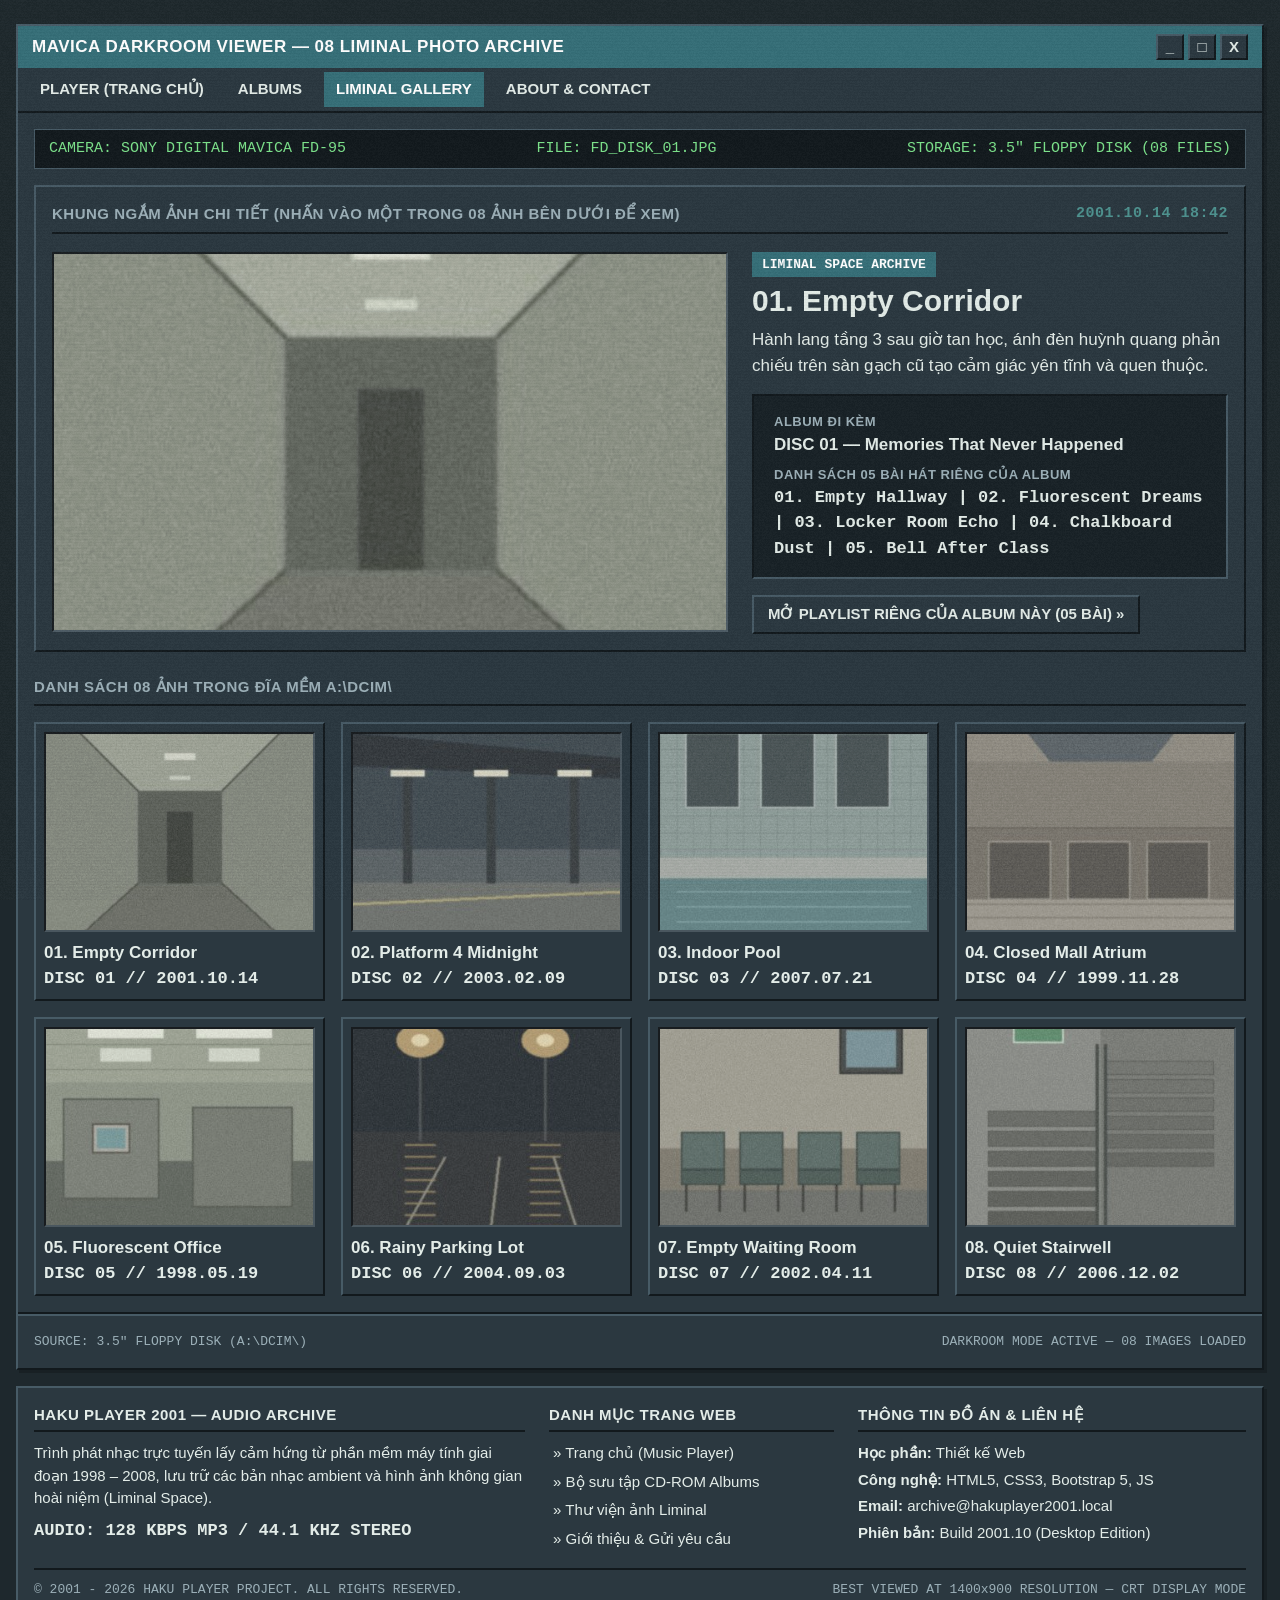
<file: gallery.html>
<!DOCTYPE html>
<html lang="vi">
<head>
    <meta charset="UTF-8">
    <meta name="viewport" content="width=device-width, initial-scale=1.0">
    <title>Haku Player 2001 - Thư Viện 08 Ảnh Liminal</title>
    <!-- Thư viện Bootstrap 5 hỗ trợ chia bố cục và responsive -->
    <link href="https://cdn.jsdelivr.net/npm/bootstrap@5.3.3/dist/css/bootstrap.min.css" rel="stylesheet">
    <!-- Các file CSS giao diện retro và hiệu ứng màn hình cũ -->
    <link rel="stylesheet" href="css/style.css">
    <link rel="stylesheet" href="css/crt.css">
    <link rel="stylesheet" href="css/responsive.css">
</head>
<body class="page-gallery">
    <!-- Lớp phủ hạt nhiễu nhẹ tạo cảm giác màn hình analog -->
    <div class="noise-layer"></div>

    <div class="main-container py-3 py-md-4 px-2 px-md-3">
        <div class="app-window retro-panel">

            <!-- Thanh tiêu đề cửa sổ tông Xanh Đêm Phòng Tối riêng của trang Gallery -->
            <header class="titlebar d-flex justify-content-between align-items-center">
                <span class="titlebar-title">MAVICA DARKROOM VIEWER — 08 LIMINAL PHOTO ARCHIVE</span>
                <div class="titlebar-controls d-flex gap-1">
                    <button type="button" class="retro-button titlebar-btn" aria-label="Thu nhỏ">_</button>
                    <button type="button" class="retro-button titlebar-btn" aria-label="Phóng to">&#9633;</button>
                    <button type="button" class="retro-button titlebar-btn" aria-label="Đóng">X</button>
                </div>
            </header>

            <!-- Thanh menu đa cấp điều hướng giữa các trang của website -->
            <nav class="menubar" aria-label="Menu điều hướng chính">
                <ul class="menu-list d-flex list-unstyled mb-0">
                    <li class="menu-item">
                        <a href="index.html" class="menu-link">PLAYER (TRANG CHỦ)</a>
                        <ul class="submenu list-unstyled">
                            <li class="submenu-item"><a href="index.html">Mở trình phát nhạc</a></li>
                            <li class="submenu-item has-children">
                                <span>Export Playlist &raquo;</span>
                                <ul class="submenu submenu-level2 list-unstyled">
                                    <li class="submenu-item"><a href="index.html">Format .M3U</a></li>
                                    <li class="submenu-item"><a href="index.html">Format .PLS</a></li>
                                    <li class="submenu-item"><a href="index.html">Format .TXT</a></li>
                                </ul>
                            </li>
                        </ul>
                    </li>

                    <li class="menu-item">
                        <a href="albums.html" class="menu-link">ALBUMS</a>
                        <ul class="submenu list-unstyled">
                            <li class="submenu-item"><a href="albums.html">Tất cả 08 Album</a></li>
                            <li class="submenu-item has-children">
                                <span>Đĩa CD 01 – 04 &raquo;</span>
                                <ul class="submenu submenu-level2 list-unstyled">
                                    <li class="submenu-item"><a href="albums.html#album-memories">Memories That Never Happened</a></li>
                                    <li class="submenu-item"><a href="albums.html#album-midnight">After Midnight</a></li>
                                    <li class="submenu-item"><a href="albums.html#album-poolside">Poolside Static</a></li>
                                    <li class="submenu-item"><a href="albums.html#album-mall">Sunday Closing Time</a></li>
                                </ul>
                            </li>
                            <li class="submenu-item has-children">
                                <span>Đĩa CD 05 – 08 &raquo;</span>
                                <ul class="submenu submenu-level2 list-unstyled">
                                    <li class="submenu-item"><a href="albums.html#album-office">Cubicle 1998</a></li>
                                    <li class="submenu-item"><a href="albums.html#album-parking">Wet Asphalt &amp; Streetlights</a></li>
                                    <li class="submenu-item"><a href="albums.html#album-waiting">Lobby Television</a></li>
                                    <li class="submenu-item"><a href="albums.html#album-stairwell">Exit Level B2</a></li>
                                </ul>
                            </li>
                        </ul>
                    </li>

                    <li class="menu-item">
                        <a href="gallery.html" class="menu-link active-page">LIMINAL GALLERY</a>
                        <ul class="submenu list-unstyled">
                            <li class="submenu-item"><a href="gallery.html">Bộ sưu tập 08 ảnh 2001</a></li>
                            <li class="submenu-item has-children">
                                <span>Đĩa mềm A (01 – 04) &raquo;</span>
                                <ul class="submenu submenu-level2 list-unstyled">
                                    <li class="submenu-item"><a href="#photo-hallway">01. Empty Hallway</a></li>
                                    <li class="submenu-item"><a href="#photo-station">02. Midnight Station</a></li>
                                    <li class="submenu-item"><a href="#photo-pool">03. Indoor Pool</a></li>
                                    <li class="submenu-item"><a href="#photo-mall">04. Closed Mall</a></li>
                                </ul>
                            </li>
                            <li class="submenu-item has-children">
                                <span>Đĩa mềm B (05 – 08) &raquo;</span>
                                <ul class="submenu submenu-level2 list-unstyled">
                                    <li class="submenu-item"><a href="#photo-office">05. Fluorescent Office</a></li>
                                    <li class="submenu-item"><a href="#photo-parking">06. Rainy Parking Lot</a></li>
                                    <li class="submenu-item"><a href="#photo-waiting">07. Empty Waiting Room</a></li>
                                    <li class="submenu-item"><a href="#photo-stairwell">08. Quiet Stairwell</a></li>
                                </ul>
                            </li>
                        </ul>
                    </li>

                    <li class="menu-item">
                        <a href="about.html" class="menu-link">ABOUT &amp; CONTACT</a>
                        <ul class="submenu list-unstyled">
                            <li class="submenu-item"><a href="about.html">Giới thiệu dự án</a></li>
                            <li class="submenu-item"><a href="about.html#contact-section">Gửi yêu cầu bài hát</a></li>
                        </ul>
                    </li>
                </ul>
            </nav>

            <!-- Bố cục Phòng tối xem ảnh (Darkroom Viewer) -->
            <main class="main-layout p-3">

                <!-- Thanh thông số máy ảnh kỹ thuật số cổ điển -->
                <div class="camera-hud d-flex flex-wrap justify-content-between align-items-center gap-2 mb-3">
                    <span>CAMERA: SONY DIGITAL MAVICA FD-95</span>
                    <span id="hud-file">FILE: FD_DISK_01.JPG</span>
                    <span>STORAGE: 3.5" FLOPPY DISK (08 FILES)</span>
                </div>

                <!-- Khung xem ảnh lớn ở trung tâm -->
                <section class="retro-panel p-3 mb-4">
                    <div class="panel-header d-flex justify-content-between align-items-center mb-3">
                        <span>KHUNG NGẮM ẢNH CHI TIẾT (NHẤN VÀO MỘT TRONG 08 ẢNH BÊN DƯỚI ĐỂ XEM)</span>
                        <span id="preview-date" class="status-text">2001.10.14 18:42</span>
                    </div>

                    <div class="row g-4 align-items-center">
                        <div class="col-12 col-lg-7">
                            <img
                                id="preview-image"
                                src="assets/covers/hallway.jpg"
                                alt="Ảnh đang chọn"
                                class="featured-photo-img retro-inset"
                            >
                        </div>
                        <div class="col-12 col-lg-5">
                            <div class="banner-badge">LIMINAL SPACE ARCHIVE</div>
                            <h1 id="preview-title" class="song-title mb-2">01. Empty Corridor</h1>
                            <p id="preview-desc" class="mb-3">
                                Hành lang tầng 3 sau giờ tan học, ánh đèn huỳnh quang phản chiếu trên sàn gạch cũ tạo cảm giác yên tĩnh và quen thuộc.
                            </p>

                            <div class="page-banner mb-3">
                                <div class="meta-label">ALBUM ĐI KÈM</div>
                                <div id="preview-location" class="meta-value mb-2">DISC 01 — Memories That Never Happened</div>
                                <div class="meta-label">DANH SÁCH 05 BÀI HÁT RIÊNG CỦA ALBUM</div>
                                <div id="preview-track" class="meta-mono">01. Empty Hallway | 02. Fluorescent Dreams | 03. Locker Room Echo | 04. Chalkboard Dust | 05. Bell After Class</div>
                            </div>

                            <a id="preview-play-link" href="index.html?album=Memories%20That%20Never%20Happened" class="retro-button">MỞ PLAYLIST RIÊNG CỦA ALBUM NÀY (05 BÀI) &raquo;</a>
                        </div>
                    </div>
                </section>

                <!-- Dải 08 ảnh bên dưới chia làm 2 hàng x 4 cột để người dùng bấm chọn -->
                <section>
                    <div class="panel-header mb-3">DANH SÁCH 08 ẢNH TRONG ĐĨA MỀM A:\DCIM\</div>
                    <div class="row g-3">
                        <!-- Ảnh 1 -->
                        <div class="col-12 col-sm-6 col-lg-3" id="photo-hallway">
                            <div
                                class="retro-panel gallery-card p-2 h-100"
                                data-src="assets/covers/hallway.jpg"
                                data-file="FILE: FD_DISK_01.JPG"
                                data-date="2001.10.14 18:42"
                                data-title="01. Empty Corridor"
                                data-desc="Hành lang tầng 3 sau giờ tan học, ánh đèn huỳnh quang phản chiếu trên sàn gạch cũ tạo cảm giác yên tĩnh và quen thuộc."
                                data-location="DISC 01 — Memories That Never Happened"
                                data-track="01. Empty Hallway | 02. Fluorescent Dreams | 03. Locker Room Echo | 04. Chalkboard Dust | 05. Bell After Class"
                                data-album="Memories That Never Happened"
                            >
                                <img src="assets/covers/hallway.jpg" alt="Hành lang vắng" class="gallery-img retro-inset mb-2">
                                <div class="fw-bold">01. Empty Corridor</div>
                                <div class="meta-mono">DISC 01 // 2001.10.14</div>
                            </div>
                        </div>

                        <!-- Ảnh 2 -->
                        <div class="col-12 col-sm-6 col-lg-3" id="photo-station">
                            <div
                                class="retro-panel gallery-card p-2 h-100"
                                data-src="assets/covers/station.jpg"
                                data-file="FILE: FD_DISK_02.JPG"
                                data-date="2003.02.09 00:15"
                                data-title="02. Platform 4 After Midnight"
                                data-desc="Chuyến tàu cuối cùng rời bến lúc nửa đêm, chỉ còn ánh đèn vàng dọc vạch an toàn và tiếng loa thông báo vọng lại."
                                data-location="DISC 02 — After Midnight"
                                data-track="01. Last Train Home | 02. Rain at 2AM | 03. Ticket Booth Static | 04. Subway Tunnel Wind | 05. Yellow Line Fog"
                                data-album="After Midnight"
                            >
                                <img src="assets/covers/station.jpg" alt="Sân ga lúc nửa đêm" class="gallery-img retro-inset mb-2">
                                <div class="fw-bold">02. Platform 4 Midnight</div>
                                <div class="meta-mono">DISC 02 // 2003.02.09</div>
                            </div>
                        </div>

                        <!-- Ảnh 3 -->
                        <div class="col-12 col-sm-6 col-lg-3" id="photo-pool">
                            <div
                                class="retro-panel gallery-card p-2 h-100"
                                data-src="assets/covers/pool.jpg"
                                data-file="FILE: FD_DISK_03.JPG"
                                data-date="2007.07.21 16:10"
                                data-title="03. Indoor Swimming Pool"
                                data-desc="Mặt nước phẳng lặng bên trong khu hồ bơi ốp gạch xanh vào buổi chiều mùa hè khi không còn ai bơi."
                                data-location="DISC 03 — Poolside Static"
                                data-track="01. Summer 2007 | 02. Memory Lane | 03. Chlorine Reflections | 04. Blue Tile Ripple | 05. Diving Board Silence"
                                data-album="Poolside Static"
                            >
                                <img src="assets/covers/pool.jpg" alt="Hồ bơi trong nhà" class="gallery-img retro-inset mb-2">
                                <div class="fw-bold">03. Indoor Pool</div>
                                <div class="meta-mono">DISC 03 // 2007.07.21</div>
                            </div>
                        </div>

                        <!-- Ảnh 4 -->
                        <div class="col-12 col-sm-6 col-lg-3" id="photo-mall">
                            <div
                                class="retro-panel gallery-card p-2 h-100"
                                data-src="assets/covers/mall.jpg"
                                data-file="FILE: FD_DISK_04.JPG"
                                data-date="1999.11.28 21:55"
                                data-title="04. Closed Shopping Atrium"
                                data-desc="Sảnh chính trung tâm thương mại khi các gian hàng đã hạ cửa cuốn và nhạc nền chuẩn bị tắt."
                                data-location="DISC 04 — Sunday Closing Time"
                                data-track="01. Closed Mall | 02. Escalator Hum | 03. Food Court Neon | 04. Fountain Coins | 05. Mannequin Window"
                                data-album="Sunday Closing Time"
                            >
                                <img src="assets/covers/mall.jpg" alt="Trung tâm thương mại đóng cửa" class="gallery-img retro-inset mb-2">
                                <div class="fw-bold">04. Closed Mall Atrium</div>
                                <div class="meta-mono">DISC 04 // 1999.11.28</div>
                            </div>
                        </div>

                        <!-- Ảnh 5 -->
                        <div class="col-12 col-sm-6 col-lg-3" id="photo-office">
                            <div
                                class="retro-panel gallery-card p-2 h-100"
                                data-src="assets/covers/office.jpg"
                                data-file="FILE: FD_DISK_05.JPG"
                                data-date="1998.05.19 20:30"
                                data-title="05. Fluorescent Office Cubicle"
                                data-desc="Dãy bàn làm việc ngăn vách nỉ sau giờ tan sở, một chiếc màn hình CRT vẫn còn sáng đèn chờ kết nối mạng Dial-Up."
                                data-location="DISC 05 — Cubicle 1998"
                                data-track="01. Late Shift Cubicle | 02. Screensaver Maze | 03. Fax Machine Hum | 04. Watercooler Corner | 05. Floppy Drive Click"
                                data-album="Cubicle 1998"
                            >
                                <img src="assets/covers/office.jpg" alt="Văn phòng đèn huỳnh quang" class="gallery-img retro-inset mb-2">
                                <div class="fw-bold">05. Fluorescent Office</div>
                                <div class="meta-mono">DISC 05 // 1998.05.19</div>
                            </div>
                        </div>

                        <!-- Ảnh 6 -->
                        <div class="col-12 col-sm-6 col-lg-3" id="photo-parking">
                            <div
                                class="retro-panel gallery-card p-2 h-100"
                                data-src="assets/covers/parking.jpg"
                                data-file="FILE: FD_DISK_06.JPG"
                                data-date="2004.09.03 23:12"
                                data-title="06. Rainy Sodium Parking Lot"
                                data-desc="Bãi đỗ xe siêu thị sau cơn mưa đêm, ánh đèn cao áp vàng cam phản chiếu lấp lánh trên mặt nhựa đường ướt."
                                data-location="DISC 06 — Wet Asphalt &amp; Streetlights"
                                data-track="01. Sodium Streetlight | 02. Distant Highway Rain | 03. Puddle Reflections | 04. 24 Hour Convenience | 05. Wiper Blade Rhythm"
                                data-album="Wet Asphalt &amp; Streetlights"
                            >
                                <img src="assets/covers/parking.jpg" alt="Bãi đỗ xe dưới mưa" class="gallery-img retro-inset mb-2">
                                <div class="fw-bold">06. Rainy Parking Lot</div>
                                <div class="meta-mono">DISC 06 // 2004.09.03</div>
                            </div>
                        </div>

                        <!-- Ảnh 7 -->
                        <div class="col-12 col-sm-6 col-lg-3" id="photo-waiting">
                            <div
                                class="retro-panel gallery-card p-2 h-100"
                                data-src="assets/covers/waiting.jpg"
                                data-file="FILE: FD_DISK_07.JPG"
                                data-date="2002.04.11 14:05"
                                data-title="07. Empty Waiting Room"
                                data-desc="Phòng chờ với hàng ghế đệm xanh rêu và chiếc tivi CRT treo góc tường phát sóng chương trình buổi chiều không tiếng."
                                data-location="DISC 07 — Lobby Television"
                                data-track="01. Waiting Room TV | 02. Vending Machine Glow | 03. Weather Channel Loop | 04. Plastic Chair Creak | 05. Midnight Test Pattern"
                                data-album="Lobby Television"
                            >
                                <img src="assets/covers/waiting.jpg" alt="Phòng chờ vắng lặng" class="gallery-img retro-inset mb-2">
                                <div class="fw-bold">07. Empty Waiting Room</div>
                                <div class="meta-mono">DISC 07 // 2002.04.11</div>
                            </div>
                        </div>

                        <!-- Ảnh 8 -->
                        <div class="col-12 col-sm-6 col-lg-3" id="photo-stairwell">
                            <div
                                class="retro-panel gallery-card p-2 h-100"
                                data-src="assets/covers/stairwell.jpg"
                                data-file="FILE: FD_DISK_08.JPG"
                                data-date="2006.12.02 19:48"
                                data-title="08. Quiet Concrete Stairwell"
                                data-desc="Lối cầu thang bộ bằng bê tông dẫn xuống tầng hầm B2 với biển báo EXIT màu xanh lá tỏa sáng dịu."
                                data-location="DISC 08 — Exit Level B2"
                                data-track="01. Concrete Stairwell | 02. Basement Fire Door | 03. Fluorescent Flicker B2 | 04. Ventilation Shaft | 05. Emergency Exit Sign"
                                data-album="Exit Level B2"
                            >
                                <img src="assets/covers/stairwell.jpg" alt="Cầu thang bộ yên tĩnh" class="gallery-img retro-inset mb-2">
                                <div class="fw-bold">08. Quiet Stairwell</div>
                                <div class="meta-mono">DISC 08 // 2006.12.02</div>
                            </div>
                        </div>
                    </div>
                </section>

            </main>

            <!-- Thanh trạng thái dưới cùng cửa sổ -->
            <div class="status-bar d-flex justify-content-between align-items-center p-3">
                <span>SOURCE: 3.5" FLOPPY DISK (A:\DCIM\)</span>
                <span>DARKROOM MODE ACTIVE — 08 IMAGES LOADED</span>
            </div>

        </div>

        <!-- Chân trang hiển thị thông tin chi tiết ở dưới cùng trang web -->
        <footer class="site-footer retro-panel mt-3 p-3">
            <div class="row g-4">
                <div class="col-12 col-md-5">
                    <div class="footer-heading">HAKU PLAYER 2001 — AUDIO ARCHIVE</div>
                    <p class="mb-2">
                        Trình phát nhạc trực tuyến lấy cảm hứng từ phần mềm máy tính giai đoạn 1998 – 2008,
                        lưu trữ các bản nhạc ambient và hình ảnh không gian hoài niệm (Liminal Space).
                    </p>
                    <div class="meta-mono">AUDIO: 128 KBPS MP3 / 44.1 KHZ STEREO</div>
                </div>

                <div class="col-6 col-md-3">
                    <div class="footer-heading">DANH MỤC TRANG WEB</div>
                    <ul class="list-unstyled footer-links mb-0">
                        <li><a href="index.html">&raquo; Trang chủ (Music Player)</a></li>
                        <li><a href="albums.html">&raquo; Bộ sưu tập CD-ROM Albums</a></li>
                        <li><a href="gallery.html">&raquo; Thư viện ảnh Liminal</a></li>
                        <li><a href="about.html">&raquo; Giới thiệu &amp; Gửi yêu cầu</a></li>
                    </ul>
                </div>

                <div class="col-6 col-md-4">
                    <div class="footer-heading">THÔNG TIN ĐỒ ÁN &amp; LIÊN HỆ</div>
                    <ul class="list-unstyled mb-0">
                        <li class="mb-1"><strong>Học phần:</strong> Thiết kế Web</li>
                        <li class="mb-1"><strong>Công nghệ:</strong> HTML5, CSS3, Bootstrap 5, JS</li>
                        <li class="mb-1"><strong>Email:</strong> archive@hakuplayer2001.local</li>
                        <li><strong>Phiên bản:</strong> Build 2001.10 (Desktop Edition)</li>
                    </ul>
                </div>
            </div>

            <div class="footer-bottom d-flex flex-wrap justify-content-between align-items-center gap-2">
                <span>&copy; 2001 - 2026 HAKU PLAYER PROJECT. ALL RIGHTS RESERVED.</span>
                <span>BEST VIEWED AT 1400x900 RESOLUTION — CRT DISPLAY MODE</span>
            </div>
        </footer>
    </div>

    <script>
        // Đổi ảnh lớn trên khung ngắm và đường dẫn mở album riêng khi người dùng nhấn vào một thẻ ảnh nhỏ
        const galleryCards = document.querySelectorAll(".gallery-card");
        const previewImage = document.querySelector("#preview-image");
        const hudFile = document.querySelector("#hud-file");
        const previewDate = document.querySelector("#preview-date");
        const previewTitle = document.querySelector("#preview-title");
        const previewDesc = document.querySelector("#preview-desc");
        const previewLocation = document.querySelector("#preview-location");
        const previewTrack = document.querySelector("#preview-track");
        const previewPlayLink = document.querySelector("#preview-play-link");

        galleryCards.forEach(function (card) {
            card.addEventListener("click", function () {
                const albumName = card.getAttribute("data-album");
                previewImage.src = card.getAttribute("data-src");
                hudFile.textContent = card.getAttribute("data-file");
                previewDate.textContent = card.getAttribute("data-date");
                previewTitle.textContent = card.getAttribute("data-title");
                previewDesc.textContent = card.getAttribute("data-desc");
                previewLocation.textContent = card.getAttribute("data-location");
                previewTrack.textContent = card.getAttribute("data-track");
                previewPlayLink.href = "index.html?album=" + encodeURIComponent(albumName);
            });
        });
    </script>
</body>
</html>
</file>
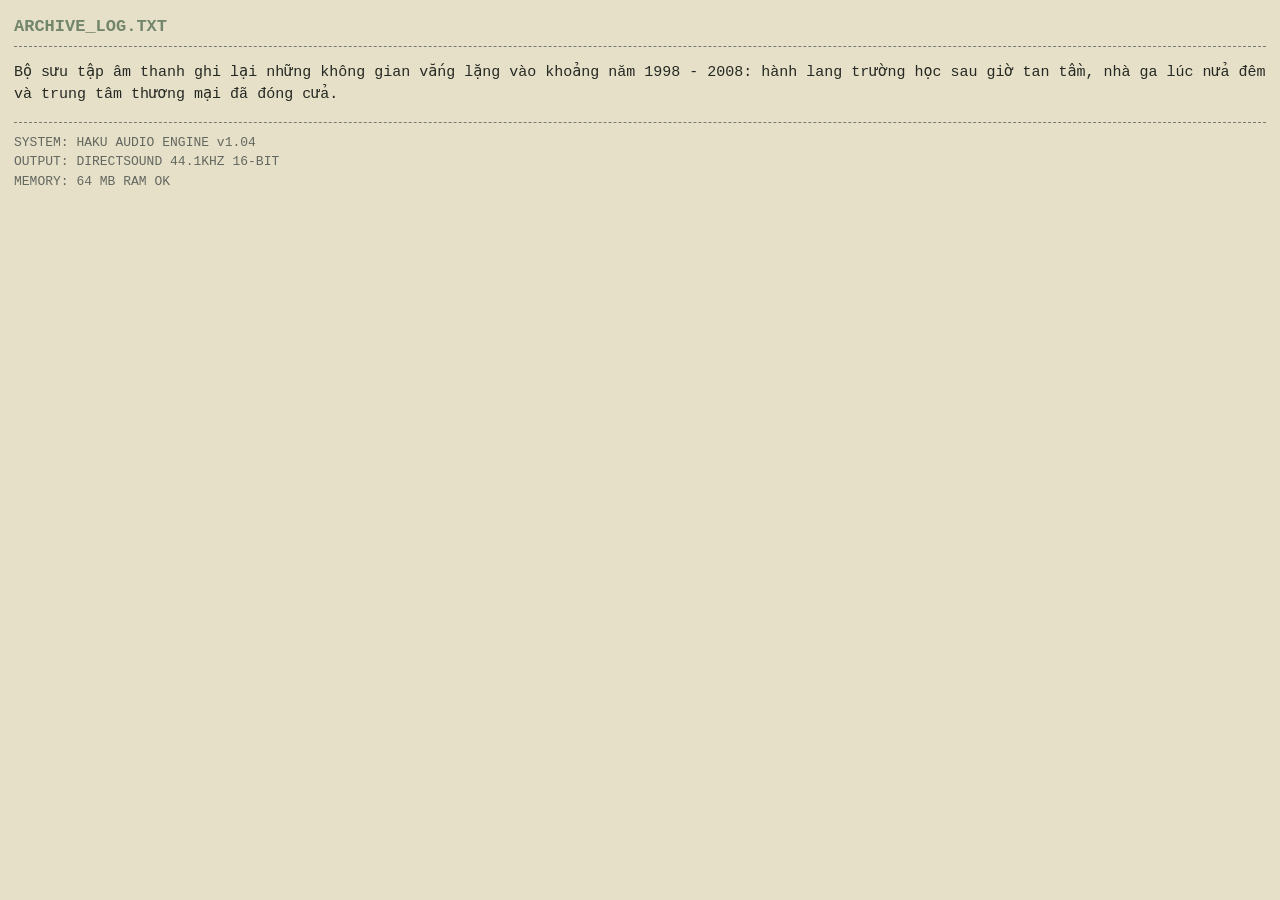
<file: info-frame.html>
<!DOCTYPE html>
<html lang="vi">
<head>
    <meta charset="UTF-8">
    <meta name="viewport" content="width=device-width, initial-scale=1.0">
    <title>Ghi chú hệ thống</title>
    <link rel="stylesheet" href="css/style.css">
</head>
<body class="iframe-body">
    <!-- Nội dung hiển thị bên trong khung iframe mặc định -->
    <div class="iframe-content">
        <div class="iframe-title">ARCHIVE_LOG.TXT</div>
        <p class="mb-2">
            Bộ sưu tập âm thanh ghi lại những không gian vắng lặng vào khoảng năm 1998 - 2008:
            hành lang trường học sau giờ tan tầm, nhà ga lúc nửa đêm và trung tâm thương mại đã đóng cửa.
        </p>
        <div class="iframe-meta">
            <div>SYSTEM: HAKU AUDIO ENGINE v1.04</div>
            <div>OUTPUT: DIRECTSOUND 44.1KHZ 16-BIT</div>
            <div>MEMORY: 64 MB RAM OK</div>
        </div>
    </div>
</body>
</html>
</file>
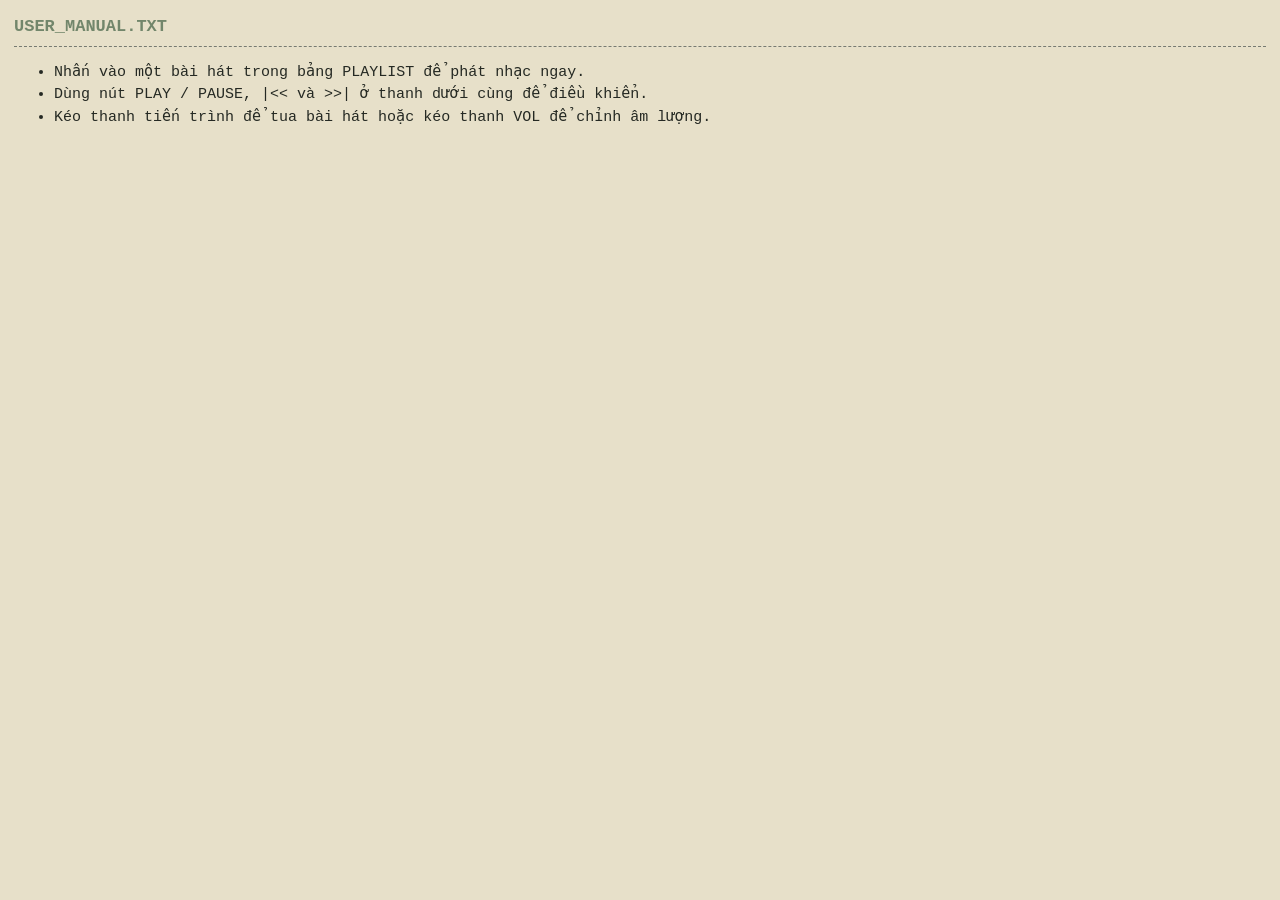
<file: manual-frame.html>
<!DOCTYPE html>
<html lang="vi">
<head>
    <meta charset="UTF-8">
    <meta name="viewport" content="width=device-width, initial-scale=1.0">
    <title>Hướng dẫn sử dụng</title>
    <link rel="stylesheet" href="css/style.css">
</head>
<body class="iframe-body">
    <!-- Nội dung hướng dẫn sử dụng hiển thị trong iframe khi chọn từ menu -->
    <div class="iframe-content">
        <div class="iframe-title">USER_MANUAL.TXT</div>
        <ul class="mb-0 ps-3">
            <li>Nhấn vào một bài hát trong bảng PLAYLIST để phát nhạc ngay.</li>
            <li>Dùng nút PLAY / PAUSE, |&lt;&lt; và &gt;&gt;| ở thanh dưới cùng để điều khiển.</li>
            <li>Kéo thanh tiến trình để tua bài hát hoặc kéo thanh VOL để chỉnh âm lượng.</li>
        </ul>
    </div>
</body>
</html>
</file>
<file: css/style.css>
/* Bảng màu và kích thước theo phong cách máy tính cuối thập niên 90 - đầu 2000 */
:root {
    --bg: #d7d4c8;
    --surface: #c6c5b9;
    --surface-dark: #a9aa9f;

    --text: #252923;
    --muted: #62675f;

    --green: #72866b;
    --blue: #71838c;
    --cream: #e7e0c9;

    --border-light: #eeeeea;
    --border-dark: #777b72;

    /* Tỷ lệ chữ lớn, rõ ràng cho màn hình rộng 1400px */
    --font-xs: 13px;
    --font-sm: 15px;
    --font-md: 17px;
    --font-lg: 24px;
    --font-xl: 30px;

    --space-xs: 6px;
    --space-sm: 10px;
    --space-md: 16px;
    --space-lg: 22px;
    --space-xl: 32px;
}

/* Tông màu Vàng Hổ Phách / Nâu CD-ROM dành riêng cho trang Albums */
body.page-albums {
    --bg: #dfd3be;
    --surface: #d1c2a8;
    --surface-dark: #b8a688;
    --text: #2c2218;
    --muted: #695642;
    --green: #8c5832;
    --blue: #7a4b2a;
    --cream: #efe5d4;
    --border-light: #f5ede0;
    --border-dark: #7d6b52;
}

/* Tông màu Xanh Đêm Phòng Tối (Darkroom) dành riêng cho trang Gallery */
body.page-gallery {
    --bg: #1e282d;
    --surface: #2b3840;
    --surface-dark: #202b31;
    --text: #e3ece8;
    --muted: #9cb0b8;
    --green: #4d928f;
    --blue: #366f78;
    --cream: #182126;
    --border-light: #475b66;
    --border-dark: #12191d;
}

/* Tông màu Tím Xám Control Panel dành riêng cho trang Giới thiệu & Liên hệ */
body.page-about {
    --bg: #cfcdd9;
    --surface: #bfbccd;
    --surface-dark: #a4a0b5;
    --text: #23202e;
    --muted: #5a556b;
    --green: #5d517d;
    --blue: #4c4269;
    --cream: #e4e1ed;
    --border-light: #efedf5;
    --border-dark: #6c677d;
}


/* Thiết lập nền và phông chữ mặc định cho toàn trang */
body {
    background-color: var(--bg);
    color: var(--text);
    font-family: "Tahoma", "Verdana", "Trebuchet MS", sans-serif;
    font-size: var(--font-md);
    line-height: 1.5;
    min-height: 100vh;
}

/* Khung chứa chính có chiều rộng tối đa 1400px */
.main-container {
    max-width: 1400px;
    width: 100%;
    margin: 0 auto;
}

/* Khung cửa sổ ứng dụng chính */
.app-window {
    background-color: var(--surface);
    max-width: 1400px;
    width: 100%;
    margin: 0 auto;
    box-shadow: 3px 3px 0 rgba(0, 0, 0, 0.2);
}

/* Tạo viền nổi kiểu cửa sổ Windows cổ điển */
.retro-panel {
    background-color: var(--surface);
    border-top: 2px solid var(--border-light);
    border-left: 2px solid var(--border-light);
    border-right: 2px solid var(--border-dark);
    border-bottom: 2px solid var(--border-dark);
    border-radius: 0;
}

/* Tạo viền lõm cho khung ảnh, ô nhập liệu và khung danh sách */
.retro-inset {
    border-top: 2px solid var(--border-dark);
    border-left: 2px solid var(--border-dark);
    border-right: 2px solid var(--border-light);
    border-bottom: 2px solid var(--border-light);
    border-radius: 0;
}

/* Kiểu nút bấm nổi cổ điển */
.retro-button {
    display: inline-block;
    background-color: var(--surface);
    color: var(--text);
    font-size: var(--font-sm);
    font-weight: bold;
    text-decoration: none;
    border-top: 2px solid var(--border-light);
    border-left: 2px solid var(--border-light);
    border-right: 2px solid var(--border-dark);
    border-bottom: 2px solid var(--border-dark);
    border-radius: 0;
    padding: 6px 14px;
    cursor: pointer;
    transition: background-color 120ms linear;
}

.retro-button:hover {
    background-color: #d0cfc4;
    color: var(--text);
}

/* Hiệu ứng lún xuống khi nhấn nút */
.retro-button:active {
    border-top: 2px solid var(--border-dark);
    border-left: 2px solid var(--border-dark);
    border-right: 2px solid var(--border-light);
    border-bottom: 2px solid var(--border-light);
    transform: translate(1px, 1px);
}

/* Thanh tiêu đề trên cùng của ứng dụng */
.titlebar {
    background-color: var(--blue);
    color: #ffffff;
    padding: 8px 14px;
    font-weight: bold;
    font-size: var(--font-md);
    letter-spacing: 0.5px;
}

.titlebar-btn {
    width: 28px;
    height: 26px;
    padding: 0;
    line-height: 22px;
    font-size: var(--font-sm);
    font-weight: bold;
}

/* Thanh menu đa cấp kiểu ứng dụng desktop cổ điển */
.menubar {
    background-color: var(--surface);
    padding: 4px 10px;
    font-size: var(--font-sm);
    border-bottom: 2px solid var(--border-dark);
}

.menu-list {
    gap: 10px;
    flex-wrap: wrap;
}

.menu-item {
    position: relative;
}

.menu-link {
    display: block;
    padding: 6px 12px;
    color: var(--text);
    text-decoration: none;
    font-weight: bold;
    cursor: pointer;
    transition: background-color 120ms linear;
}

.menu-item:hover > .menu-link,
.menu-link.active-page {
    background-color: var(--blue);
    color: #ffffff;
}

/* Menu con cấp 2 hiển thị khi rê chuột */
.submenu {
    display: none;
    position: absolute;
    top: 100%;
    left: 0;
    min-width: 220px;
    background-color: var(--surface);
    border-top: 2px solid var(--border-light);
    border-left: 2px solid var(--border-light);
    border-right: 2px solid var(--border-dark);
    border-bottom: 2px solid var(--border-dark);
    box-shadow: 3px 3px 0 rgba(0, 0, 0, 0.22);
    padding: 4px;
    z-index: 1000;
}

.menu-item:hover > .submenu {
    display: block;
}

.submenu-item {
    position: relative;
}

.submenu-item a,
.submenu-item span {
    display: block;
    padding: 7px 12px;
    color: var(--text);
    text-decoration: none;
    font-size: var(--font-sm);
    white-space: nowrap;
    cursor: pointer;
}

.submenu-item:hover > a,
.submenu-item:hover > span {
    background-color: var(--blue);
    color: #ffffff;
}

/* Menu con cấp 3 mở sang bên phải */
.submenu-level2 {
    top: 0;
    left: 100%;
}

.submenu-item:hover > .submenu-level2 {
    display: block;
}

/* Bố cục khu vực chính */
.main-layout {
    border-bottom: 2px solid var(--border-dark);
    min-height: 640px;
}

/* Cột danh mục Library bên trái */
.sidebar {
    background-color: var(--surface-dark);
    border-right: 2px solid var(--border-dark);
    font-size: var(--font-sm);
}

.sidebar-heading {
    font-size: var(--font-xs);
    font-weight: bold;
    color: var(--muted);
    padding: 6px 10px;
    letter-spacing: 0.5px;
    border-bottom: 1px solid var(--border-dark);
    margin-bottom: 6px;
}

.sidebar-item {
    padding: 8px 12px;
    cursor: pointer;
    transition: background-color 120ms linear;
}

.sidebar-item a {
    color: inherit;
    text-decoration: none;
    display: block;
}

.sidebar-item:hover {
    background-color: var(--surface);
}

.sidebar-item.active {
    background-color: var(--cream);
    font-weight: bold;
}

.sidebar-item.active::before {
    content: "> ";
    font-family: "Courier New", monospace;
}

/* Tiêu đề nhỏ trong các khung nội dung */
.panel-header {
    font-size: var(--font-sm);
    font-weight: bold;
    color: var(--muted);
    border-bottom: 2px solid var(--border-dark);
    padding-bottom: 6px;
    letter-spacing: 0.5px;
}

.status-text {
    font-family: "Courier New", monospace;
    font-size: var(--font-sm);
    color: var(--green);
    font-weight: bold;
}

/* Khung thông tin bài hát đang phát */
.now-playing {
    background-color: var(--surface);
}

.album-cover {
    width: 300px;
    height: 300px;
    object-fit: cover;
    display: block;
    background-color: var(--surface-dark);
}

.song-title {
    font-size: var(--font-xl);
    font-weight: bold;
    color: var(--text);
}

.song-artist {
    font-size: var(--font-lg);
    color: var(--muted);
}

.meta-label {
    font-size: var(--font-xs);
    color: var(--muted);
    font-weight: bold;
    letter-spacing: 0.5px;
}

.meta-value {
    font-size: var(--font-md);
    font-weight: bold;
    color: var(--text);
}

/* Phông chữ đơn cách cho thông số kỹ thuật và thời gian */
.meta-mono,
.time-text {
    font-family: "Courier New", monospace;
    font-size: var(--font-md);
    font-weight: bold;
    color: var(--text);
}

.meta-tag {
    font-family: "Courier New", monospace;
    font-size: var(--font-xs);
    font-weight: bold;
    background-color: var(--cream);
    color: var(--text);
    padding: 4px 10px;
    border: 1px solid var(--border-dark);
}

/* Bảng danh sách bài hát */
.playlist-scroll {
    background-color: var(--cream);
    max-height: 340px;
    overflow-y: auto;
}

.playlist-table {
    font-size: var(--font-md);
    color: var(--text);
}

.playlist-table thead th {
    background-color: var(--surface-dark);
    color: var(--text);
    font-size: var(--font-sm);
    font-weight: bold;
    border-bottom: 2px solid var(--border-dark);
    padding: 8px 12px;
}

.playlist-table td {
    padding: 10px 12px;
    background-color: transparent;
    color: inherit;
    vertical-align: middle;
}

.col-num {
    width: 64px;
    font-family: "Courier New", monospace;
}

.col-time {
    width: 90px;
    font-family: "Courier New", monospace;
}

.playlist-row {
    border-bottom: 1px solid rgba(0, 0, 0, 0.1);
    cursor: pointer;
    transition: background-color 120ms linear;
}

.playlist-row:hover {
    background-color: #b9bbae;
}

/* Đánh dấu bài hát đang được chọn trong danh sách */
.playlist-row.active {
    background-color: var(--green);
    color: #ffffff;
    font-weight: bold;
}

/* Thanh điều khiển nhạc dưới cùng */
.player-controls {
    background-color: var(--surface);
    border-top: 2px solid var(--border-light);
}

.control-btn {
    min-width: 58px;
    height: 38px;
    font-size: var(--font-sm);
    font-weight: bold;
}

.play-btn {
    min-width: 88px;
}

.volume-label {
    font-family: "Courier New", monospace;
    font-size: var(--font-sm);
    font-weight: bold;
    color: var(--muted);
}

/* Tùy chỉnh thanh trượt tiến trình và âm lượng theo phong cách cổ điển */
.retro-range {
    -webkit-appearance: none;
    appearance: none;
    height: 10px;
    background: var(--surface-dark);
    border-top: 2px solid var(--border-dark);
    border-left: 2px solid var(--border-dark);
    border-right: 2px solid var(--border-light);
    border-bottom: 2px solid var(--border-light);
    cursor: pointer;
}

.retro-range::-webkit-slider-thumb {
    -webkit-appearance: none;
    appearance: none;
    width: 14px;
    height: 22px;
    background: var(--green);
    border-top: 2px solid var(--border-light);
    border-left: 2px solid var(--border-light);
    border-right: 2px solid var(--border-dark);
    border-bottom: 2px solid var(--border-dark);
    border-radius: 0;
}

.retro-range::-moz-range-thumb {
    width: 14px;
    height: 22px;
    background: var(--green);
    border-top: 2px solid var(--border-light);
    border-left: 2px solid var(--border-light);
    border-right: 2px solid var(--border-dark);
    border-bottom: 2px solid var(--border-dark);
    border-radius: 0;
}

.volume-slider {
    width: 130px;
}

/* Khung nhúng iframe hiển thị thông tin hệ thống và hướng dẫn */
.retro-iframe {
    width: 100%;
    height: 270px;
    background-color: var(--cream);
    display: block;
}

/* Định dạng cho trang con hiển thị bên trong iframe */
.iframe-body {
    background-color: var(--cream);
    color: var(--text);
    font-family: "Courier New", monospace;
    font-size: var(--font-sm);
    min-height: auto;
    margin: 0;
    padding: 14px;
}

.iframe-title {
    font-weight: bold;
    font-size: var(--font-md);
    color: var(--green);
    border-bottom: 1px dashed var(--border-dark);
    padding-bottom: 6px;
    margin-bottom: 10px;
}

.iframe-meta {
    margin-top: 12px;
    padding-top: 10px;
    border-top: 1px dashed var(--border-dark);
    font-size: var(--font-xs);
    color: var(--muted);
}

/* Định dạng cho các trang phụ: Albums, Thư viện ảnh, Giới thiệu & Liên hệ */
.page-banner {
    background-color: var(--cream);
    border-top: 2px solid var(--border-dark);
    border-left: 2px solid var(--border-dark);
    border-right: 2px solid var(--border-light);
    border-bottom: 2px solid var(--border-light);
    padding: 16px 20px;
}

.banner-badge {
    display: inline-block;
    font-family: "Courier New", monospace;
    font-size: var(--font-xs);
    font-weight: bold;
    background-color: var(--blue);
    color: #ffffff;
    padding: 3px 10px;
    margin-bottom: 6px;
}

.album-card-img {
    width: 100%;
    aspect-ratio: 1;
    object-fit: cover;
    filter: saturate(0.75) contrast(0.95) brightness(0.95);
}

/* Giao diện khung ngắm máy ảnh lớn cho trang Gallery */
.featured-photo-img {
    width: 100%;
    height: 380px;
    object-fit: cover;
    filter: saturate(0.8) contrast(0.95);
}

.gallery-img {
    width: 100%;
    height: 200px;
    object-fit: cover;
    filter: saturate(0.75) contrast(0.95) brightness(0.95);
}

.gallery-card {
    cursor: pointer;
    transition: background-color 120ms linear;
}

.gallery-card:hover {
    background-color: var(--surface-dark);
}

.camera-hud {
    font-family: "Courier New", monospace;
    font-size: var(--font-sm);
    color: #7ce38b;
    background-color: #12191d;
    padding: 8px 14px;
    border: 1px solid var(--border-light);
}

.retro-input {
    width: 100%;
    background-color: var(--cream);
    color: var(--text);
    font-family: "Tahoma", "Verdana", sans-serif;
    font-size: var(--font-sm);
    padding: 8px 10px;
    border-top: 2px solid var(--border-dark);
    border-left: 2px solid var(--border-dark);
    border-right: 2px solid var(--border-light);
    border-bottom: 2px solid var(--border-light);
    outline: none;
}

.retro-input:focus {
    filter: brightness(1.05);
}

.status-bar {
    background-color: var(--surface);
    border-top: 2px solid var(--border-light);
    font-family: "Courier New", monospace;
    font-size: var(--font-xs);
    color: var(--muted);
}

/* Khu vực chân trang (Footer) hiển thị thông tin chi tiết ở dưới cùng trang web */
.site-footer {
    background-color: var(--surface);
    max-width: 1400px;
    width: 100%;
    margin: 0 auto;
    box-shadow: 3px 3px 0 rgba(0, 0, 0, 0.2);
    font-size: var(--font-sm);
}

.footer-heading {
    font-size: var(--font-sm);
    font-weight: bold;
    color: var(--text);
    border-bottom: 2px solid var(--border-dark);
    padding-bottom: 4px;
    margin-bottom: 10px;
    letter-spacing: 0.5px;
}

.footer-links li {
    margin-bottom: 6px;
}

.footer-links a {
    color: var(--text);
    text-decoration: none;
    transition: background-color 120ms linear;
    padding: 2px 4px;
}

.footer-links a:hover {
    background-color: var(--blue);
    color: #ffffff;
}

.footer-bottom {
    border-top: 2px solid var(--border-dark);
    padding-top: 10px;
    margin-top: 12px;
    font-family: "Courier New", monospace;
    font-size: var(--font-xs);
    color: var(--muted);
}
</file>
<file: css/crt.css>
/* Hiệu ứng đường quét ngang rất nhẹ mô phỏng màn hình CRT cũ */
body::after {
    content: "";
    position: fixed;
    inset: 0;
    pointer-events: none;
    background: repeating-linear-gradient(
        0deg,
        rgba(0, 0, 0, 0.025),
        rgba(0, 0, 0, 0.025) 1px,
        transparent 1px,
        transparent 3px
    );
    z-index: 9999;
}

/* Lớp hạt nhiễu mờ phủ lên giao diện */
.noise-layer {
    position: fixed;
    inset: 0;
    pointer-events: none;
    background-image: url("../assets/textures/noise.png");
    opacity: 0.025;
    z-index: 9998;
}

/* Giảm nhẹ độ bão hòa màu của ảnh bìa để tạo cảm giác hoài niệm */
.album-cover {
    filter: saturate(0.75) contrast(0.95) brightness(0.95);
    image-rendering: auto;
    transition: opacity 150ms linear;
}
</file>
<file: css/responsive.css>
/* Giao diện cho màn hình máy tính bảng (768px đến 991px) */
@media (min-width: 768px) and (max-width: 991.98px) {
    .album-cover {
        width: 220px;
        height: 220px;
    }

    .sidebar {
        font-size: 11px;
    }
}

/* Giao diện cho màn hình điện thoại (nhỏ hơn 768px) */
@media (max-width: 767.98px) {
    /* Thu gọn kích thước ảnh bìa vừa với màn hình nhỏ */
    .album-cover {
        width: min(80vw, 280px);
        height: auto;
        aspect-ratio: 1;
    }

    /* Giảm chiều cao khung iframe trên điện thoại */
    .retro-iframe {
        height: 160px;
    }

    /* Căn giữa thông tin bài hát trên điện thoại */
    .track-info {
        text-align: center;
    }

    .track-meta {
        justify-content: center;
    }

    /* Sắp xếp lại thanh điều khiển để dễ bấm trên màn hình cảm ứng */
    .player-controls {
        flex-direction: column;
        align-items: stretch !important;
    }

    .transport-controls {
        justify-content: center;
        order: 2;
    }

    .progress-control {
        width: 100%;
        order: 1;
    }

    .volume-control {
        justify-content: center;
        order: 3;
    }

    .volume-slider {
        width: 140px;
    }
}
</file>
